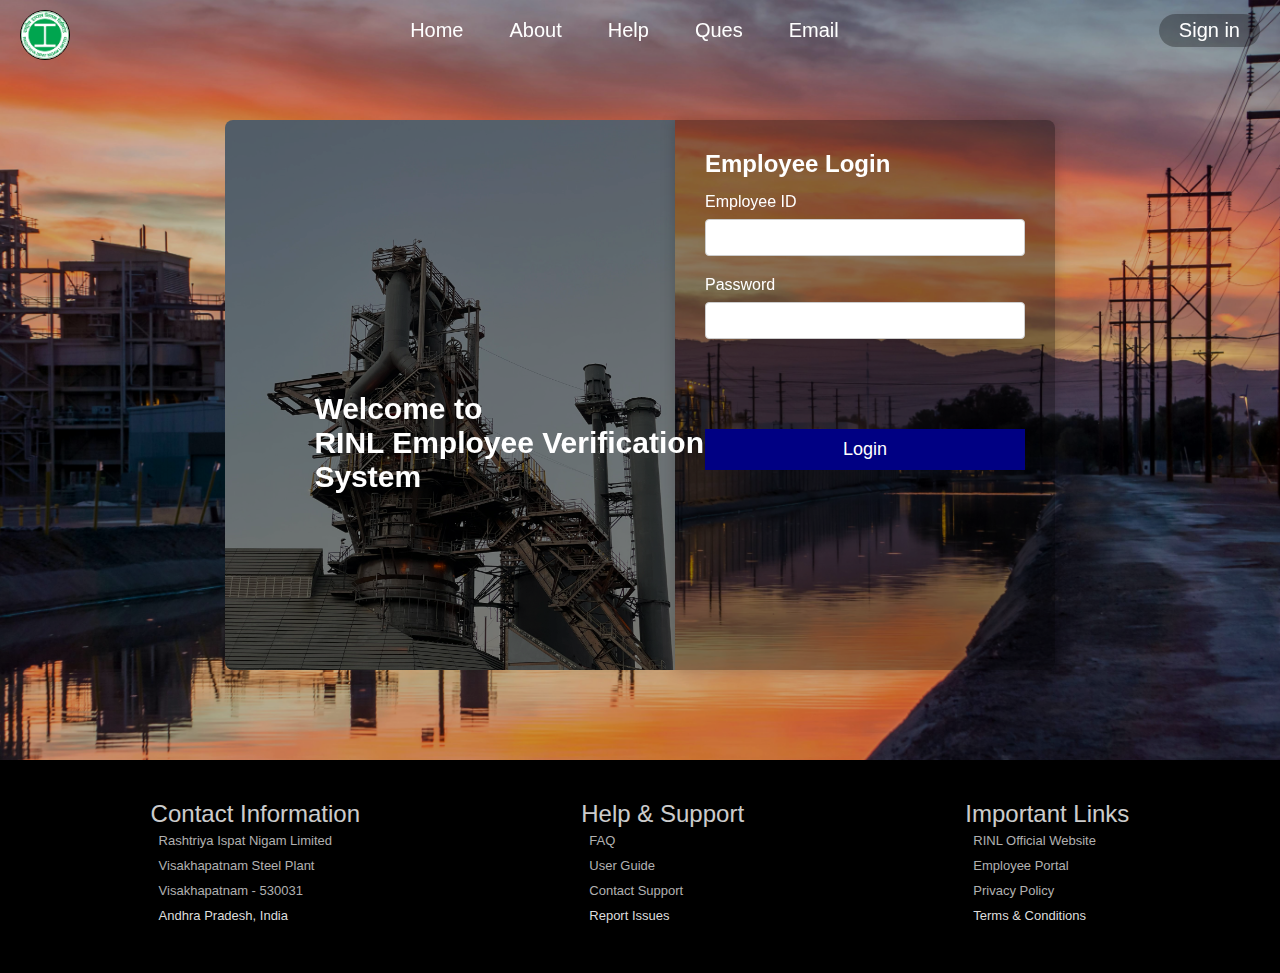
<file: index.html>
<!DOCTYPE html>
<html lang="en">
<head>
    <meta charset="UTF-8">
    <meta name="viewport" content="width=device-width, initial-scale=1.0">
    <title>Document</title>
    <link rel="stylesheet" href="login2.css">
    <link rel="stylesheet" href="https://cdnjs.cloudflare.com/ajax/libs/font-awesome/6.7.2/css/all.min.css" integrity="sha512-Evv84Mr4kqVGRNSgIGL/F/aIDqQb7xQ2vcrdIwxfjThSH8CSR7PBEakCr51Ck+w+/U6swU2Im1vVX0SVk9ABhg==" crossorigin="anonymous" referrerpolicy="no-referrer" />
</head>
<body>
    <div class="overlay"></div>
    
        <header>
            <div class="container_1">
                <div class="logo">
                    <img src="rinlproject.png" alt="">
                    <p> RINL Employee Verification Portal </p>
                </div>
                <div class="menu-button" onclick="togglemenu()">☰</div>
                <div class="sec" id="navlinks">
                    <a href="#">Home</a>
                    <a href="#">About</a>
                    <a href="#">Help</a>
                    <a href="#">Ques</a>
                    <a href="#">Email</a>
                </div>
                <div class="signin">
                    <button><a href="#">Sign in</a></button>
                </div>
            </div>

           </header>

            <section>
                
                <div class="white-box">
                        <p class="hello"> Welcome to <br> RINL Employee Verification <br> System </p>
                    <div class="heading">
                        <img src="pexels-israel-elizondo-fotografia-1755199571-28843333.jpg" alt="">
                        
                        <div class="login-container">
                            <h2>Employee Login</h2>
                            <form id="loginForm">
                               <label for="empId">Employee ID</label>
                               <input type="text" id="username" name="username" required>

                               <label for="password">Password</label>
                               <input type="password" id="password" name="password" required>
                               
                               <p class="error" id="error-msg">Incorrect password!</p>

                               <button class="login">Login</button>

                            </form>
                        </div>
                    </div>
                    
                    
                </div>
                
            </section>

            <footer class="rinl-footer">
                    <div class="footer-section">
                       <h2>Contact Information</h2>
                       <a href="#"> Rashtriya Ispat Nigam Limited</a>
                       <a href="#"> Visakhapatnam Steel Plant</a>
                       <a href="#"> Visakhapatnam - 530031</a>
                       <a href="#"> Andhra Pradesh, India</a>
                    </div>

                    <div class="footer-section">
                       <h2> Help & Support</h2>
                       <a href="#"> FAQ </a>
                       <a href="#"> User Guide</a>
                       <a href="#"> Contact Support </a>
                       <a href="#"> Report Issues</a>
                    </div>

                    <div class="footer-section">
                       <h2> Important Links </h2>
                       <a href="#"> RINL Official Website </a>
                       <a href="#"> Employee Portal </a>
                       <a href="#"> Privacy Policy </a>
                       <a href="#"> Terms & Conditions</a>
                    </div>
            </footer> 
<!-- <script>
    document.getElementById("adminLoginForm").addEventListener("submit", async function(e) {
    e.preventDefault();
    const username = this.username.value;
    const password = this.password.value;

    const res = await fetch("http://127.0.0.1:4000/admin/login", {
        method: "POST",
        headers: { "Content-Type": "application/json" },
        body: JSON.stringify({ username, password })
    });

    const result = await res.json();
    alert(result.message || result.error);

    if (res.ok) {
        window.location.href = "dashboard.html";
    }
});

</script> -->
    <script src="login2.js" ></script>

</body>
</html>
</file>
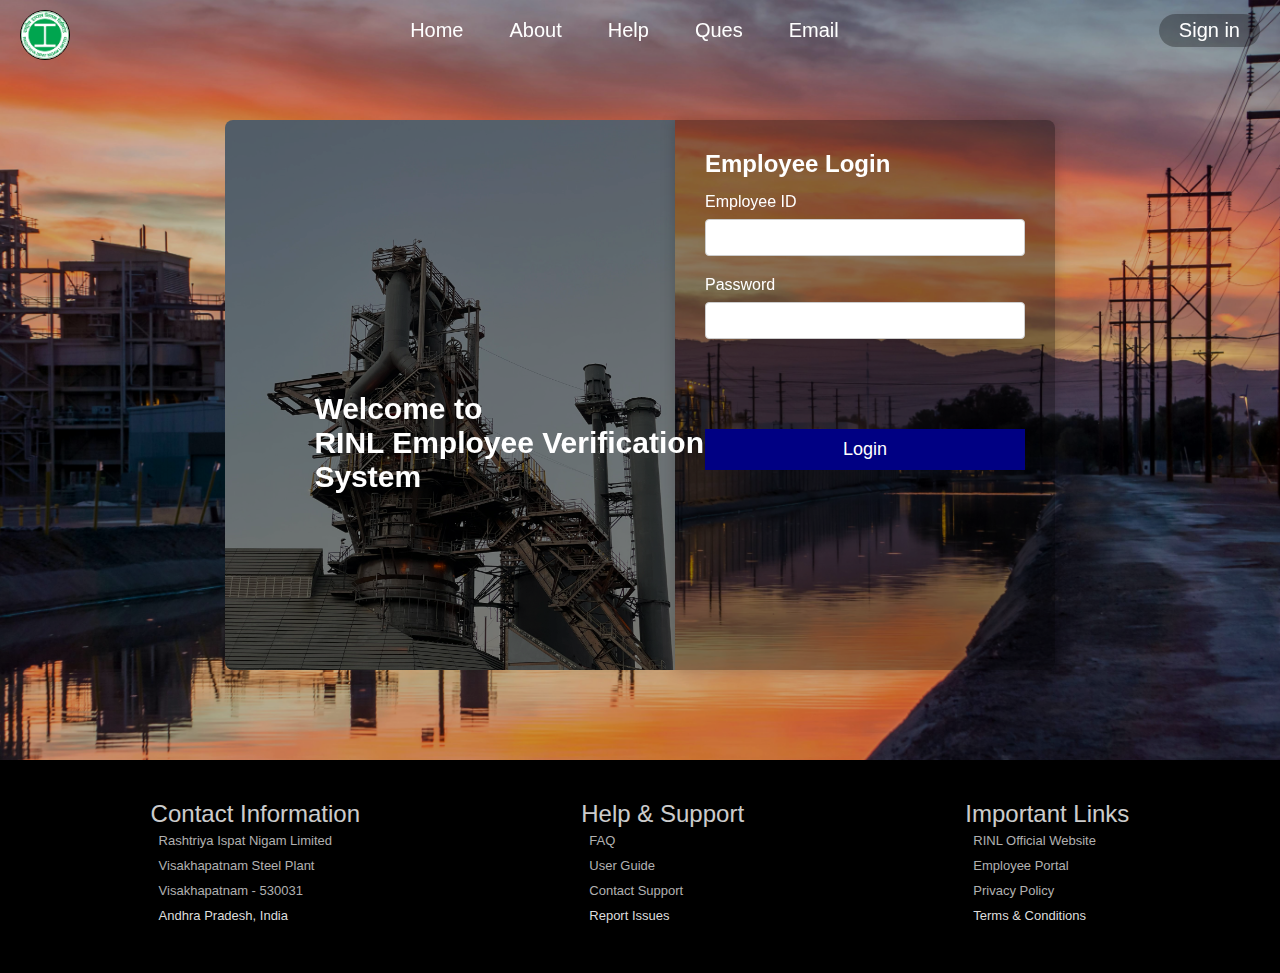
<file: login2.html>
<!DOCTYPE html>
<html lang="en">
<head>
    <meta charset="UTF-8">
    <meta name="viewport" content="width=device-width, initial-scale=1.0">
    <title>Document</title>
    <link rel="stylesheet" href="login2.css">
    <link rel="stylesheet" href="https://cdnjs.cloudflare.com/ajax/libs/font-awesome/6.7.2/css/all.min.css" integrity="sha512-Evv84Mr4kqVGRNSgIGL/F/aIDqQb7xQ2vcrdIwxfjThSH8CSR7PBEakCr51Ck+w+/U6swU2Im1vVX0SVk9ABhg==" crossorigin="anonymous" referrerpolicy="no-referrer" />
</head>
<body>
    <div class="overlay"></div>
    
        <header>
            <div class="container_1">
                <div class="logo">
                    <img src="rinlproject.png" alt="">
                    <p> RINL Employee Verification Portal </p>
                </div>
                <div class="menu-button" onclick="togglemenu()">☰</div>
                <div class="sec" id="navlinks">
                    <a href="#">Home</a>
                    <a href="#">About</a>
                    <a href="#">Help</a>
                    <a href="#">Ques</a>
                    <a href="#">Email</a>
                </div>
                <div class="signin">
                    <button><a href="#">Sign in</a></button>
                </div>
            </div>

           </header>

            <section>
                
                <div class="white-box">
                        <p class="hello"> Welcome to <br> RINL Employee Verification <br> System </p>
                    <div class="heading">
                        <img src="pexels-israel-elizondo-fotografia-1755199571-28843333.jpg" alt="">
                        
                        <div class="login-container">
                            <h2>Employee Login</h2>
                            <form id="loginForm">
                               <label for="empId">Employee ID</label>
                               <input type="text" id="username" name="username" required>

                               <label for="password">Password</label>
                               <input type="password" id="password" name="password" required>
                               
                               <p class="error" id="error-msg">Incorrect password!</p>

                               <button class="login">Login</button>

                            </form>
                        </div>
                    </div>
                    
                    
                </div>
                
            </section>

            <footer class="rinl-footer">
                    <div class="footer-section">
                       <h2>Contact Information</h2>
                       <a href="#"> Rashtriya Ispat Nigam Limited</a>
                       <a href="#"> Visakhapatnam Steel Plant</a>
                       <a href="#"> Visakhapatnam - 530031</a>
                       <a href="#"> Andhra Pradesh, India</a>
                    </div>

                    <div class="footer-section">
                       <h2> Help & Support</h2>
                       <a href="#"> FAQ </a>
                       <a href="#"> User Guide</a>
                       <a href="#"> Contact Support </a>
                       <a href="#"> Report Issues</a>
                    </div>

                    <div class="footer-section">
                       <h2> Important Links </h2>
                       <a href="#"> RINL Official Website </a>
                       <a href="#"> Employee Portal </a>
                       <a href="#"> Privacy Policy </a>
                       <a href="#"> Terms & Conditions</a>
                    </div>
            </footer> 
<!-- <script>
    document.getElementById("adminLoginForm").addEventListener("submit", async function(e) {
    e.preventDefault();
    const username = this.username.value;
    const password = this.password.value;

    const res = await fetch("http://127.0.0.1:4000/admin/login", {
        method: "POST",
        headers: { "Content-Type": "application/json" },
        body: JSON.stringify({ username, password })
    });

    const result = await res.json();
    alert(result.message || result.error);

    if (res.ok) {
        window.location.href = "dashboard.html";
    }
});

</script> -->
    <script src="login2.js" ></script>

</body>
</html>
</file>
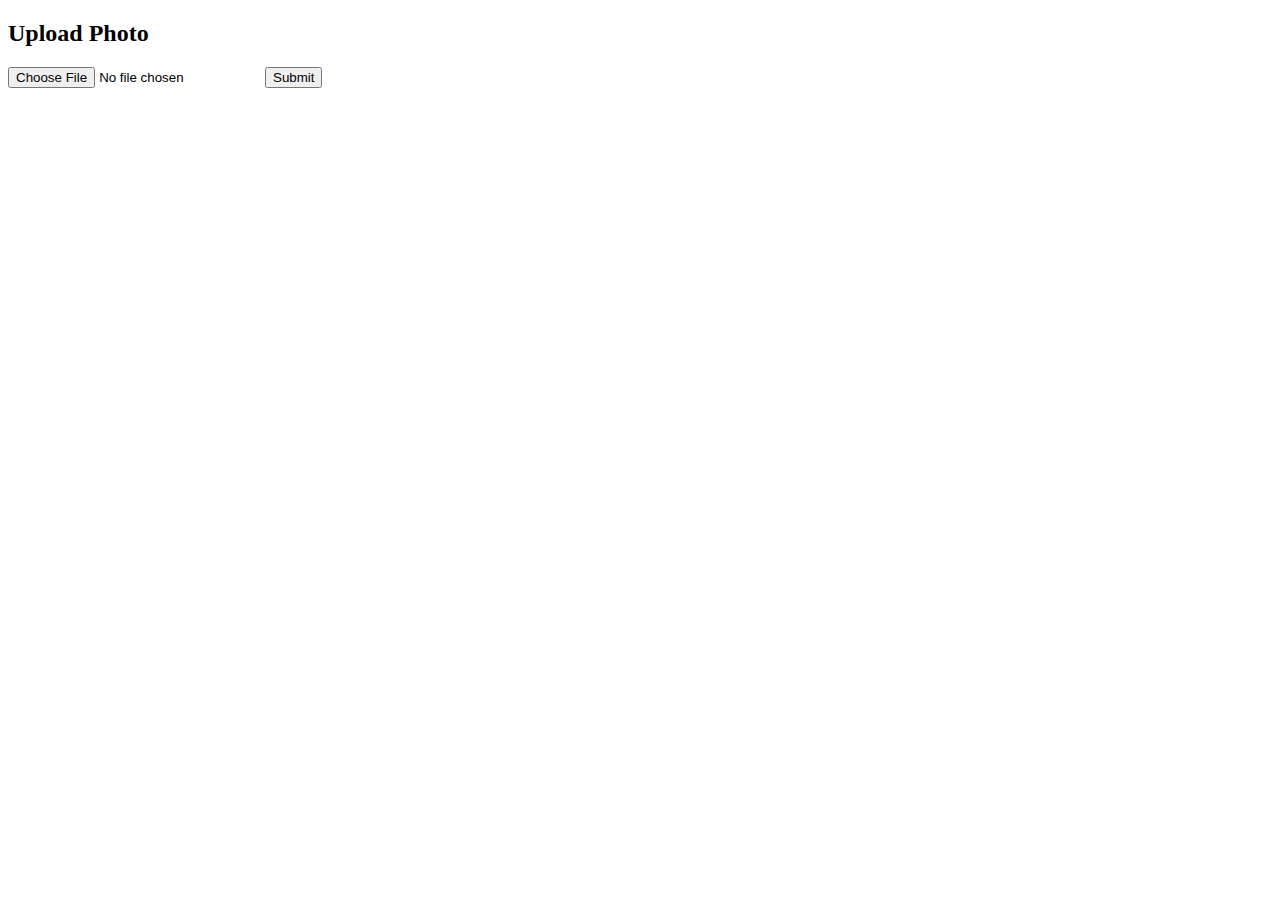
<file: pracc.html>
<!DOCTYPE html>
<html>
<head>
  <title>Upload Photo</title>
</head>
<body>
  <h2>Upload Photo</h2>
  <input type="file" id="photoInput" accept="image/*">
  <button onclick="savePhoto()">Submit</button>

  <script>
    function savePhoto() {
      const input = document.getElementById('photoInput');
      const file = input.files[0];

      if (!file) {
        alert("Please select a photo.");
        return;
      }

      const reader = new FileReader();

      reader.onload = function (e) {
        const base64Image = e.target.result;
        localStorage.setItem("uploadedPhoto", base64Image);
        window.location.href = "pracc2.html";
      };

      reader.readAsDataURL(file); // Convert to Base64
    }
  </script>
</body>
</html>
</file>
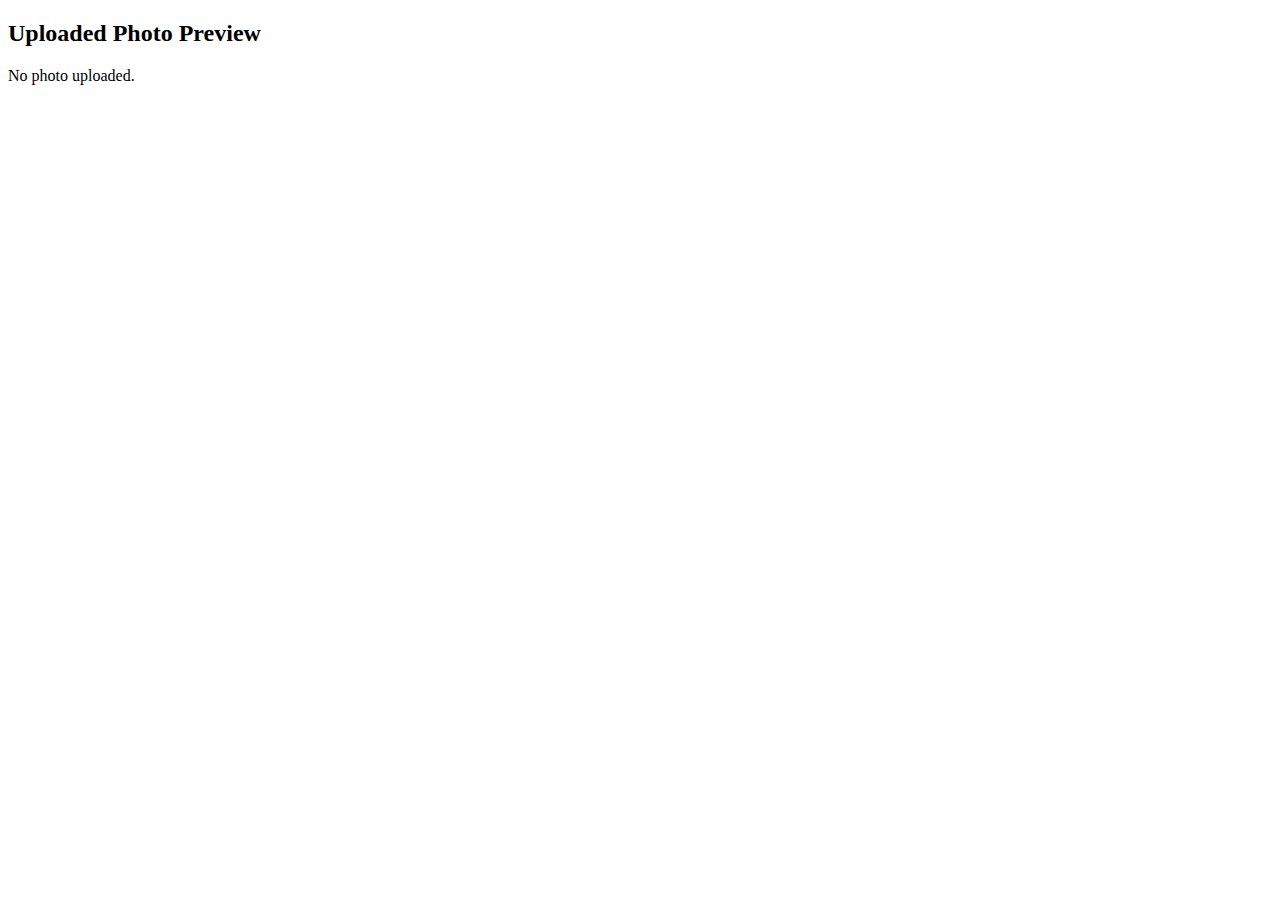
<file: pracc2.html>
<!DOCTYPE html>
<html>
<head>
  <title>Uploaded Photo</title>
</head>
<body>
  <h2>Uploaded Photo Preview</h2>
  <div id="photoContainer">
    <img id="photo" alt="Uploaded Photo" style="max-width: 100%; height: auto;">
  </div>

  <script>
    const imageData = localStorage.getItem("uploadedPhoto");

    if (imageData) {
      document.getElementById("photo").src = imageData;
    } else {
      document.getElementById("photoContainer").innerHTML = "<p>No photo uploaded.</p>";
    }
  </script>
</body>
</html>
</file>
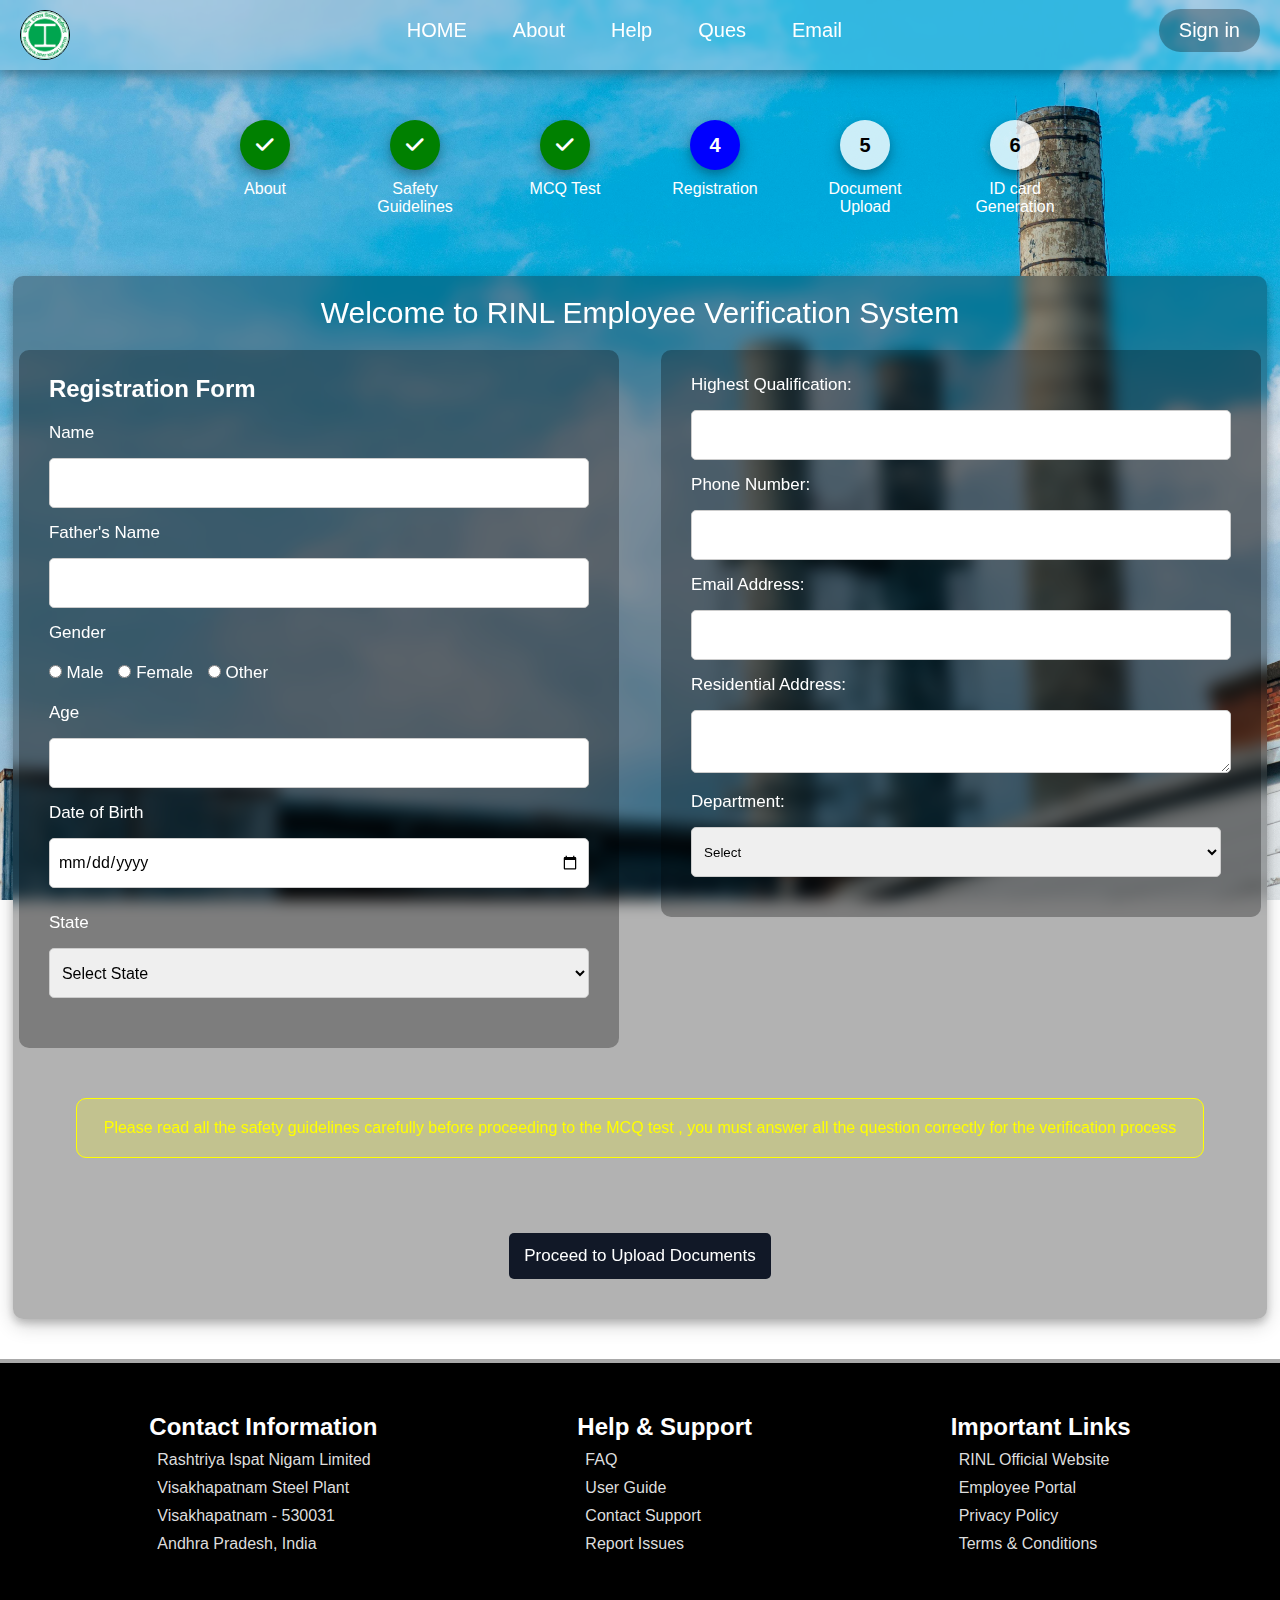
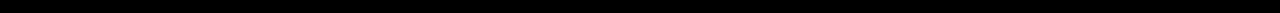
<file: sce4.html>
<!DOCTYPE html>
<html lang="en">
<head>
    <meta charset="UTF-8">
    <meta name="viewport" content="width=device-width, initial-scale=1.0">
    <title>Document</title>
    <link rel="stylesheet" href="sce4.css">
    <link rel="stylesheet" href="https://cdnjs.cloudflare.com/ajax/libs/font-awesome/6.7.2/css/all.min.css" integrity="sha512-Evv84Mr4kqVGRNSgIGL/F/aIDqQb7xQ2vcrdIwxfjThSH8CSR7PBEakCr51Ck+w+/U6swU2Im1vVX0SVk9ABhg==" crossorigin="anonymous" referrerpolicy="no-referrer" />
</head>
<body>
    <header>
        <div class="container_1">
            <div class="logo">
                <img src="rinlproject.png" alt="">
                <p> RINL Employee Verification Portal </p>
            </div>
            <div class="menu-button" onclick="togglemenu()">☰</div>
            <div class="sec" id="navlinks">
                <a href="sec1.html">HOME</a>
                <a href="#">About</a>
                <a href="#">Help</a>
                <a href="#">Ques</a>
                <a href="#">Email</a>
            </div>
            <div class="signin">
                    <button><a href="#">Sign in</a></button>
            </div>
        </div>
    </header>

    <section>
        <sec class="ball">
                    <sec1 class="ball1">
                        <div class="circle c1"><i class="fa-solid fa-check"></i></div>
                        <p>About</p>
                    </sec1>
                    <sec2 class="ball1">
                        <div class="circle c2"><i class="fa-solid fa-check"></i></div>
                        <p>Safety Guidelines</p>
                    </sec2>
                    <sec3 class="ball1">
                        <div class="circle c3"><i class="fa-solid fa-check"></i></div>
                        <p>MCQ Test</p>
                    </sec3>
                    <sec4 class="ball1">
                        <div class="circle c4">4</div>
                        <p>Registration</p>
                    </sec4>
                    <sec5 class="ball1">
                        <div class="circle">5</div>
                        <p>Document Upload</p>
                    </sec5>
                    <sec6 class="ball1">
                        <div class="circle">6</div>
                        <p>ID card Generation</p>
                    </sec6>
                </sec>

        <div class="white-box">
            
            <div class="heading">
                <p> Welcome to RINL Employee Verification System </p>
            </div>
              
            <div class="main">
                <div class="sec1">
                    <div class="form-container">
                          <h2>Registration Form</h2>
        
                                <form>
                                    <div class="form-group">
                                        <label for="name">Name</label>
                                        <input type="text" id="name" name="name">
                                    </div>

                                    <div class="form-group">
                                        <label for="father-name">Father's Name</label>
                                        <input type="text" id="father-name" name="father-name">
                                    </div>

                                    <div class="form-group">
                                        <label>Gender</label>
                                        <div class="gender-options">
                                        <label><input type="radio" name="gender" value="male"> Male</label>
                                        <label><input type="radio" name="gender" value="female"> Female</label>
                                        <label><input type="radio" name="gender" value="other"> Other</label>
                                        </div>
                                    </div>

                                    <div class="form-group">
                                        <label for="age">Age</label>
                                        <input type="number" id="age" name="age">
                                    </div>

                                    <div class="form-group">
                                        <label for="dob">Date of Birth</label>
                                        <input type="date" class="dob" id="dob" name="dob">
                                    </div>

                                    <div class="form-group">
                                        <label for="state">State</label>
                                        <select id="state" class="state" name="state">
                                        <option value="">Select State</option>
                                        <option value="Andhra Pradesh">Andhra Pradesh</option>
                                        <option value="Karnataka">Karnataka</option>
                                        <option value="Tamil Nadu">Tamil Nadu</option>
                                        <option value="Maharashtra">Maharashtra</option>
                                        <option value="Delhi">Delhi</option>
                                        </select>
                                    </div>
                                </form>
                    </div>
                </div>
                <div class="sec2">
                        <div class="form-container">
                           
                            <form>
                                <div class="form-row">
                                    <label for="qualification">Highest Qualification:</label>
                                    <input type="text" id="qualification" name="qualification">
                                </div>

                                <div class="form-row">
                                    <label for="phone">Phone Number:</label>
                                    <input type="tel" id="phone" name="phone">
                                </div>

                                <div class="form-row">
                                    <label for="email">Email Address:</label>
                                    <input type="email" id="email" name="email">
                                </div>

                                <div class="form-row">
                                    <label for="address">Residential Address:</label>
                                    <textarea id="address" name="address" rows="3"></textarea>
                                </div>

                                <div class="form-row dept ">
                                    <label for="department">Department:</label>
                                    <select id="department" name="department">
                                    <option value="">Select</option>
                                    <option value="CSE">Computer Science</option>
                                    <option value="ECE">Electronics</option>
                                    <option value="ME">Mechanical</option>
                                    <option value="CE">Civil</option>
                                    </select>
                                </div>
                            </form>
                        </div>
                </div>
            </div>

            <div class="foot"> Please read all the safety guidelines carefully before proceeding to the MCQ test , you must answer all the question correctly for the verification process </div>

            <a href="#" id="proceedBtn"><button type="button">Proceed to Upload Documents</button></a>

            

        </div>
        
    </section>

           <footer class="rinl-footer">
                    <div class="footer-section">
                       <h2>Contact Information</h2>
                       <a href="#"> Rashtriya Ispat Nigam Limited</a>
                       <a href="#"> Visakhapatnam Steel Plant</a>
                       <a href="#"> Visakhapatnam - 530031</a>
                       <a href="#"> Andhra Pradesh, India</a>
                    </div>

                    <div class="footer-section">
                       <h2> Help & Support</h2>
                       <a href="#"> FAQ </a>
                       <a href="#"> User Guide</a>
                       <a href="#"> Contact Support </a>
                       <a href="#"> Report Issues</a>
                    </div>

                    <div class="footer-section">
                       <h2> Important Links </h2>
                       <a href="#"> RINL Official Website </a>
                       <a href="#"> Employee Portal </a>
                       <a href="#"> Privacy Policy </a>
                       <a href="#"> Terms & Conditions</a>
                    </div>
            </footer>
    <script src="sec4.js"></script>
</body>
</html>
</file>
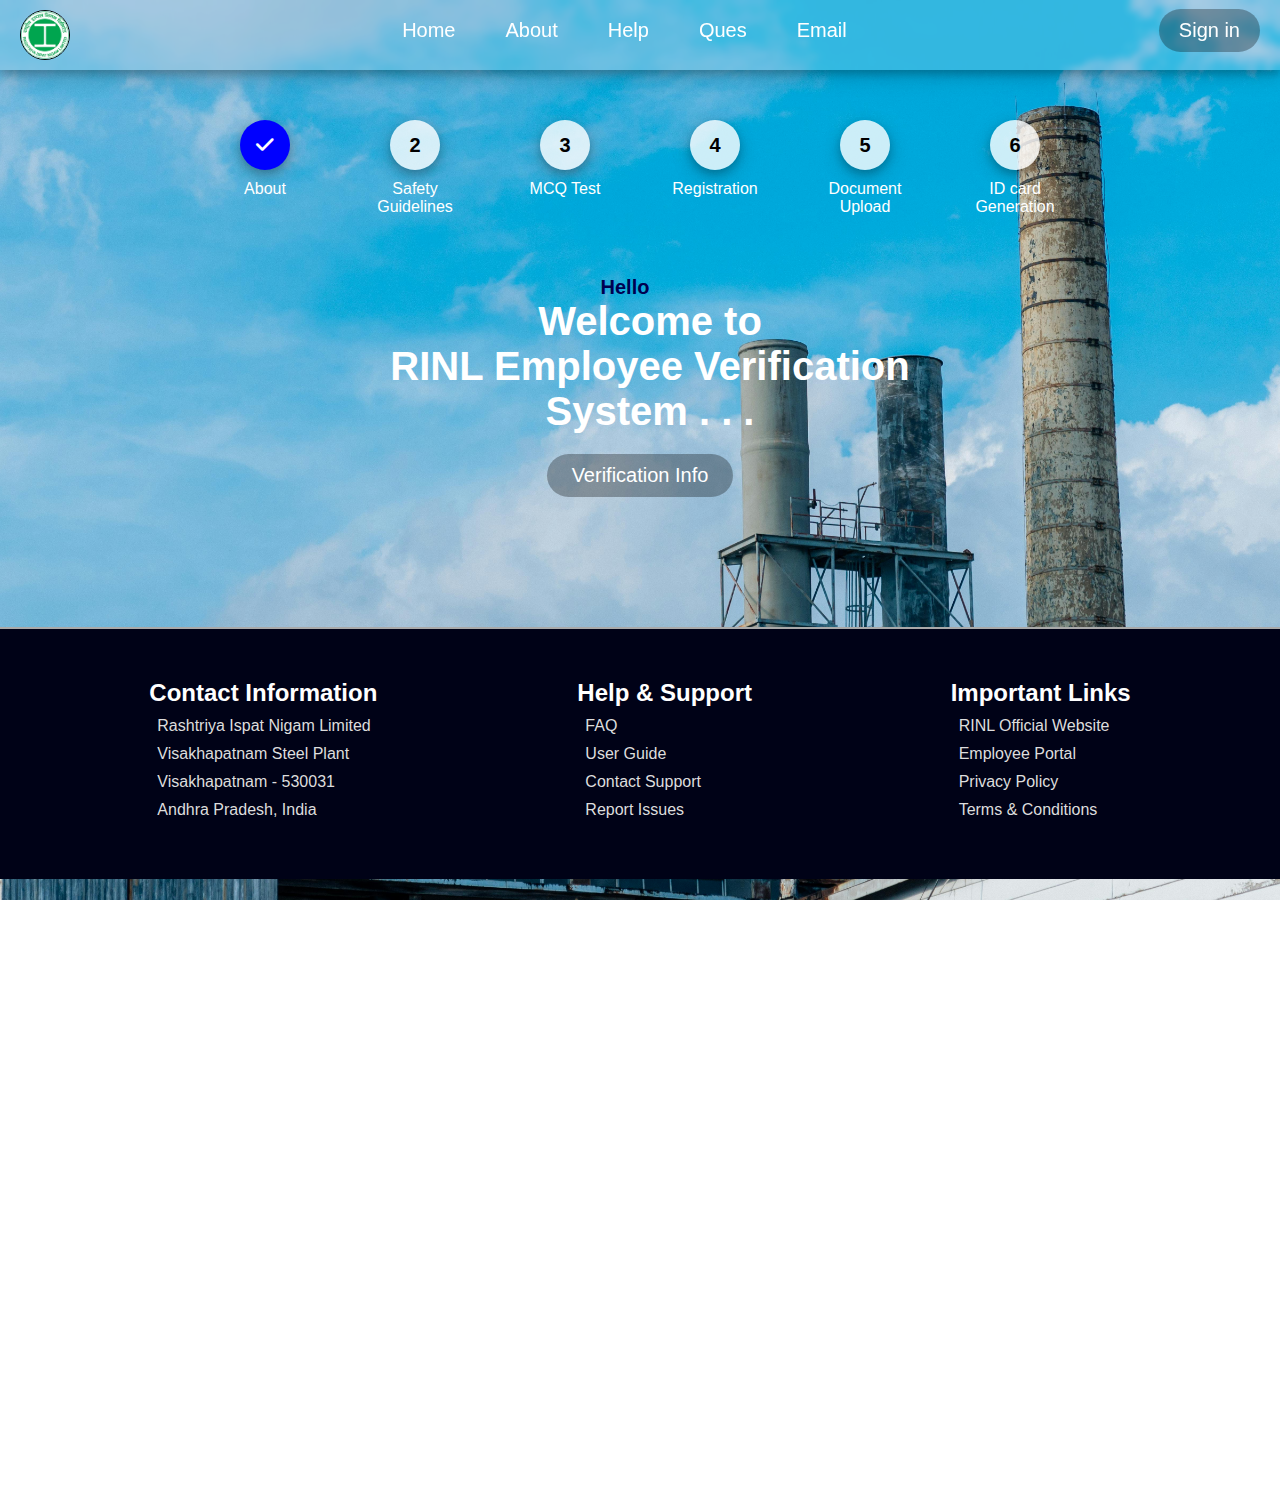
<file: sec1.html>
<!DOCTYPE html>
<html lang="en">
<head>
    <meta charset="UTF-8">
    <meta name="viewport" content="width=device-width, initial-scale=1.0">
    <title>Document</title>
    <link rel="stylesheet" href="sec1.css">
    <link rel="stylesheet" href="https://cdnjs.cloudflare.com/ajax/libs/font-awesome/6.7.2/css/all.min.css" integrity="sha512-Evv84Mr4kqVGRNSgIGL/F/aIDqQb7xQ2vcrdIwxfjThSH8CSR7PBEakCr51Ck+w+/U6swU2Im1vVX0SVk9ABhg==" crossorigin="anonymous" referrerpolicy="no-referrer" />
</head>
<body>
    
        <header>
            <div class="container_1">
                <div class="logo">
                    <img src="rinlproject.png" alt="">
                    <p> RINL Employee Verification Portal </p>
                </div>
                <div class="menu-button" onclick="togglemenu()">☰</div>
                <div class="sec" id="navlinks">
                    <a href="sec1.html">Home</a>
                    <a href="#">About</a>
                    <a href="#">Help</a>
                    <a href="#">Ques</a>
                    <a href="#">Email</a>
                </div>
                <div class="signin">
                    <button><a href="#">Sign in</a></button>
                </div>
            </div>

           </header>

            <section>
                <sec class="ball">
                    <sec1 class="ball1">
                        <div class="circle circle1"><i class="fa-solid fa-check"></i></div>
                        <p>About</p>
                    </sec1>
                    <sec2 class="ball1">
                        <div class="circle">2</div>
                        <p>Safety Guidelines</p>
                    </sec2>
                    <sec3 class="ball1">
                        <div class="circle">3</div>
                        <p>MCQ Test</p>
                    </sec3>
                    <sec4 class="ball1">
                        <div class="circle">4</div>
                        <p>Registration</p>
                    </sec4>
                    <sec5 class="ball1">
                        <div class="circle">5</div>
                        <p>Document Upload</p>
                    </sec5>
                    <sec6 class="ball1">
                        <div class="circle">6</div>
                        <p>ID card Generation</p>
                    </sec6>
                </sec>
                <p class="keyword"> Hello </p>
                <h2 class="main-heading">Welcome to <br> RINL Employee Verification <br> System . . .</h2>
                <button class="showbtn" id="showBtn" onclick="showWhiteBox()">Verification Info</button>

                <div class="white-box">
                    
                    <div class="heading">
                        <p> Welcome to RINL Employee Verification System </p>
                    </div>
                    
                    
                    <div class="sec1">
                        <div class="secc1">
                            <h2>Purpose of Verification</h2>
                            <p>This verification system ensures that all new trainees and employees at RINL meet the necessary <br> requirements and have provided authentic documentation before gaining access to our facilities in <br> Visakhapatnam Steel Plant</p>
                            <h2> Verification Process Steps </h2>
                            <ol>
                                <li>Review the safety guidelines for the RINL STEEL PLANT</li>
                                <li>Pass a short MCQ test to confirm ur understanding</li>
                                <li>Fill in ur personal details accurately</li>
                                <li>Upload all verified documents for veriication</li>
                                <li>Generate your temporary ID card upon succesful verfication</li>
                            </ol>
                        </div>
                        <div class="secc2">
                            <img src="LMB_DRI_7642.jpg" alt="">
                        </div>
                    </div>
                    <div class="sec2">
                        <div class="secc1">
                            <h2>Document Requirements</h2>
                            <ul>
                                <li>Aadhar Card (PDF or JPEG format, max 2MB)</li>
                                <li>PAN Card (PDF or JPEG format, max 2MB)</li>
                                <li>Resume (PDF format, max 5MB)</li>
                                <li>Education Certificates (PDF format, multiple files allowed, max 10MB total)</li>
                                <li>Recent passport-sized photograph (JPEG format, max 1MB)</li>
                            </ul>
                        </div>
                        <div class="secc2">
                            <h2>Important notes</h2>
                            <ul>
                                <li>All fields in the form are mandatory</li>
                                <li>Ensure all documents are clearly legible</li>
                                <li>Your details will be verified against official records</li>
                                <li>The verification process takes 24-48 hours</li>
                                <li>For assistance, contact HR at 0891-2700000</li>
                            </ul>
                        </div>
                    </div>

                    <a href="sec2.html"><button> Proceed to Safety Guidelines </button></a>
                </div>
                
            </section>

            <footer class="rinl-footer">
                    <div class="footer-section">
                       <h2>Contact Information</h2>
                       <a href="#"> Rashtriya Ispat Nigam Limited</a>
                       <a href="#"> Visakhapatnam Steel Plant</a>
                       <a href="#"> Visakhapatnam - 530031</a>
                       <a href="#"> Andhra Pradesh, India</a>
                    </div>

                    <div class="footer-section">
                       <h2> Help & Support</h2>
                       <a href="#"> FAQ </a>
                       <a href="#"> User Guide</a>
                       <a href="#"> Contact Support </a>
                       <a href="#"> Report Issues</a>
                    </div>

                    <div class="footer-section">
                       <h2> Important Links </h2>
                       <a href="#"> RINL Official Website </a>
                       <a href="#"> Employee Portal </a>
                       <a href="#"> Privacy Policy </a>
                       <a href="#"> Terms & Conditions</a>
                    </div>
            </footer>

    

    <script src="sec1.js" ></script>
</body>
</html>
</file>
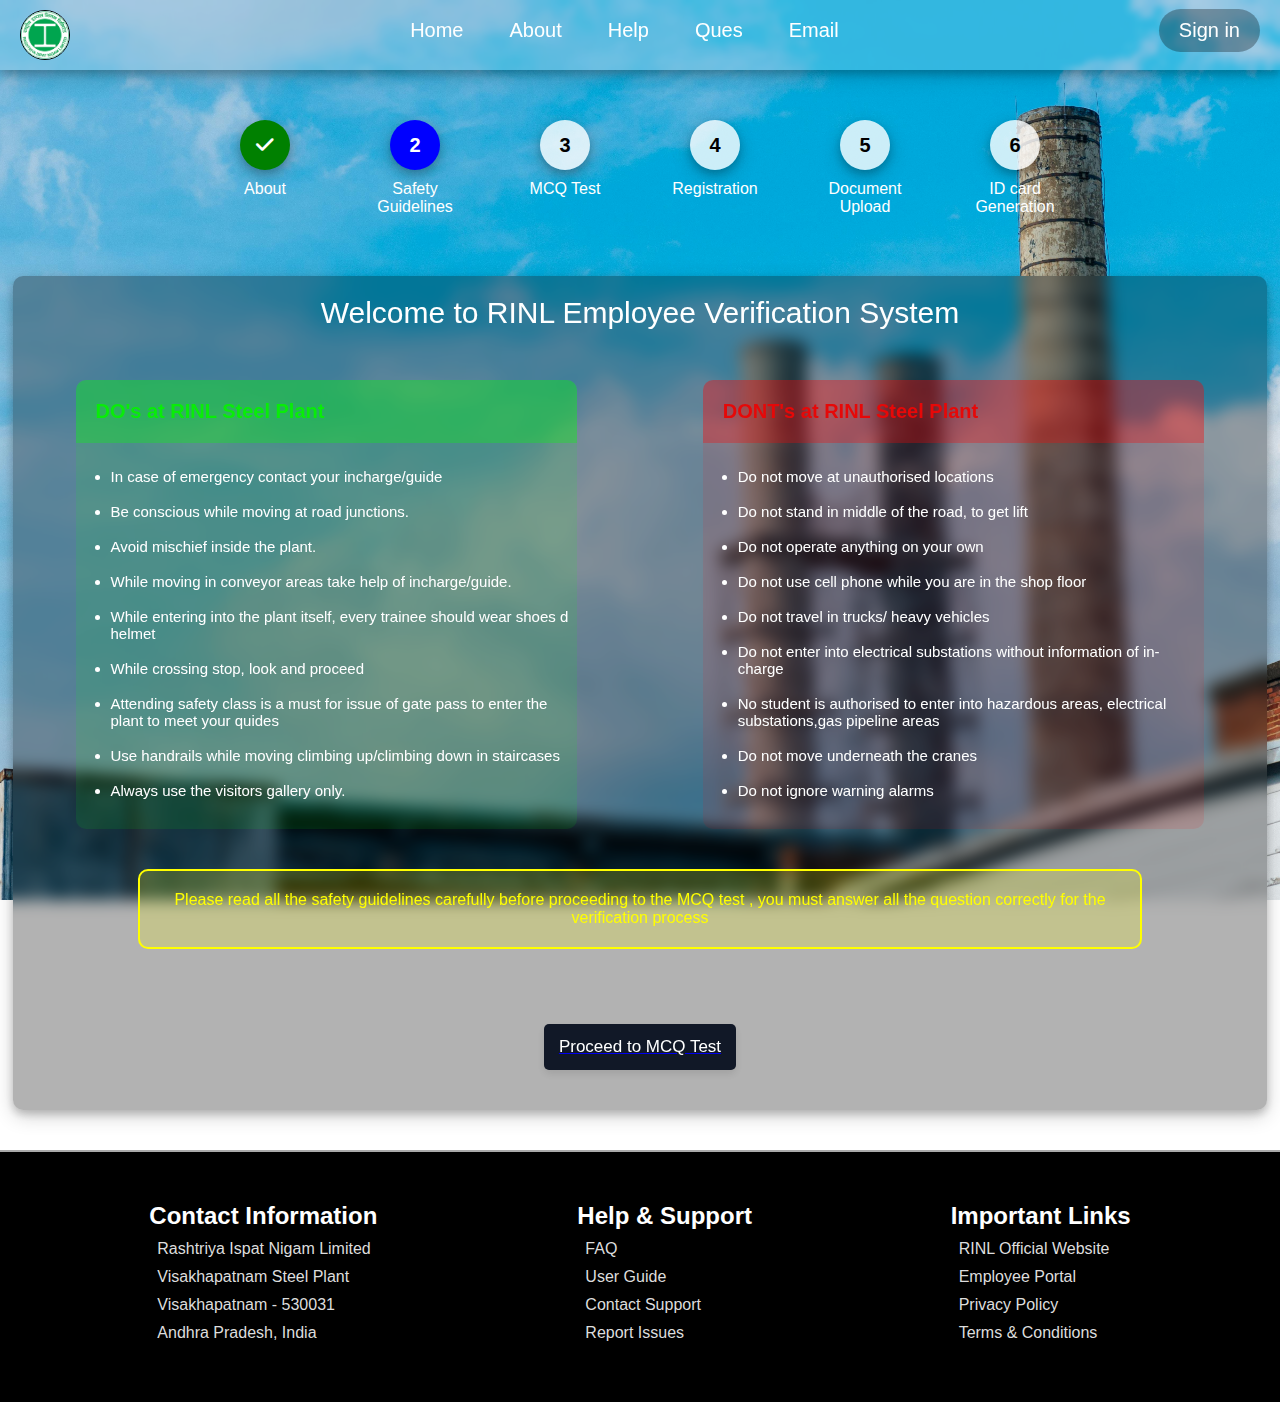
<file: sec2.html>
<!DOCTYPE html>
<html lang="en">
<head>
    <meta charset="UTF-8">
    <meta name="viewport" content="width=device-width, initial-scale=1.0">
    <title>Document</title>
    <link rel="stylesheet" href="sec2.css">
    <link rel="stylesheet" href="https://cdnjs.cloudflare.com/ajax/libs/font-awesome/6.7.2/css/all.min.css" integrity="sha512-Evv84Mr4kqVGRNSgIGL/F/aIDqQb7xQ2vcrdIwxfjThSH8CSR7PBEakCr51Ck+w+/U6swU2Im1vVX0SVk9ABhg==" crossorigin="anonymous" referrerpolicy="no-referrer" />
</head>
<body>
    <header>
        <div class="container_1">
            <div class="logo">
                <img src="rinlproject.png" alt="">
                <p> RINL Employee Verification Portal </p>
            </div>
            <div class="menu-button" onclick="togglemenu()">☰</div>
            <div class="sec" id="navlinks">
                <a href="sec1.html">Home</a>
                <a href="#">About</a>
                <a href="#">Help</a>
                <a href="#">Ques</a>
                <a href="#">Email</a>
            </div>
            <div class="signin">
                    <button><a href="#">Sign in</a></button>
            </div>
        </div>
    </header>

    <section>
        <sec class="ball">
            <sec1 class="ball1">
                <div class="circle circle1" ><i class="fa-solid fa-check"></i></div>
                <p>About</p>
            </sec1>
            <sec2 class="ball1">
                <div class="circle circle2">2</div>
                <p>Safety Guidelines</p>
            </sec2>
             <sec3 class="ball1">
                <div class="circle">3</div>
                <p>MCQ Test</p>
            </sec3>
             <sec4 class="ball1">
                <div class="circle">4</div>
                <p>Registration</p>
            </sec4>
             <sec5 class="ball1">
                <div class="circle">5</div>
                <p>Document Upload</p>
            </sec5>
             <sec6 class="ball1">
                <div class="circle">6</div>
                <p>ID card Generation</p>
            </sec6>
        </sec>

        <div class="white-box">
            
            <div class="heading">
                <p> Welcome to RINL Employee Verification System </p>
            </div>
              
            <div class="main2">
                <div class="sec1">
                   <p>DO's at RINL Steel Plant</p>
                   <ul>
                           <li> In case of emergency contact your incharge/guide</li>
                           <li> Be conscious while moving at road junctions. </li>
                           <li> Avoid mischief inside the plant. </li>
                           <li> While moving in conveyor areas take help of incharge/guide. </li>
                           <li> While entering into the plant itself, every trainee should wear shoes d helmet</li>
                           <li> While crossing stop, look and proceed</li>
                           <li> Attending safety class is a must for issue of gate pass to enter the plant to meet your quides </li>
                           <li> Use handrails while moving climbing up/climbing down in staircases </li>
                           <li> Always use the visitors gallery only.</li>
                    </ul>
                </div>

                <div class="sec2">
                    <p>DONT's at RINL Steel Plant</p>
                    <ul>
                        <li> Do not move at unauthorised locations</li>
                        <li> Do not stand in middle of the road, to get lift </li>
                        <li> Do not operate anything on your own </li>
                        <li> Do not use cell phone while you are in the shop floor </li>
                        <li> Do not travel in trucks/ heavy vehicles</li>
                        <li> Do not enter into electrical substations without information of in-charge</li>
                        <li> No student is authorised to enter into hazardous areas, electrical substations,gas pipeline areas </li>
                        <li> Do not move underneath the cranes</li>
                        <li> Do not ignore warning alarms</li>
                    </ul>
                </div>
            </div>

            <div class="foot"> Please read all the safety guidelines carefully before proceeding to the MCQ test , you must answer all the question correctly for the verification process </div>

            <a href="sec3.html"><button> Proceed to MCQ Test </button></a>
            

        </div>
        
    </section>

            <footer class="rinl-footer">
                    <div class="footer-section">
                       <h2>Contact Information</h2>
                       <a href="#"> Rashtriya Ispat Nigam Limited</a>
                       <a href="#"> Visakhapatnam Steel Plant</a>
                       <a href="#"> Visakhapatnam - 530031</a>
                       <a href="#"> Andhra Pradesh, India</a>
                    </div>

                    <div class="footer-section">
                       <h2> Help & Support</h2>
                       <a href="#"> FAQ </a>
                       <a href="#"> User Guide</a>
                       <a href="#"> Contact Support </a>
                       <a href="#"> Report Issues</a>
                    </div>

                    <div class="footer-section">
                       <h2> Important Links </h2>
                       <a href="#"> RINL Official Website </a>
                       <a href="#"> Employee Portal </a>
                       <a href="#"> Privacy Policy </a>
                       <a href="#"> Terms & Conditions</a>
                    </div>
            </footer>
    <script src="sec2.js" ></script>
</body>
</html>
</file>
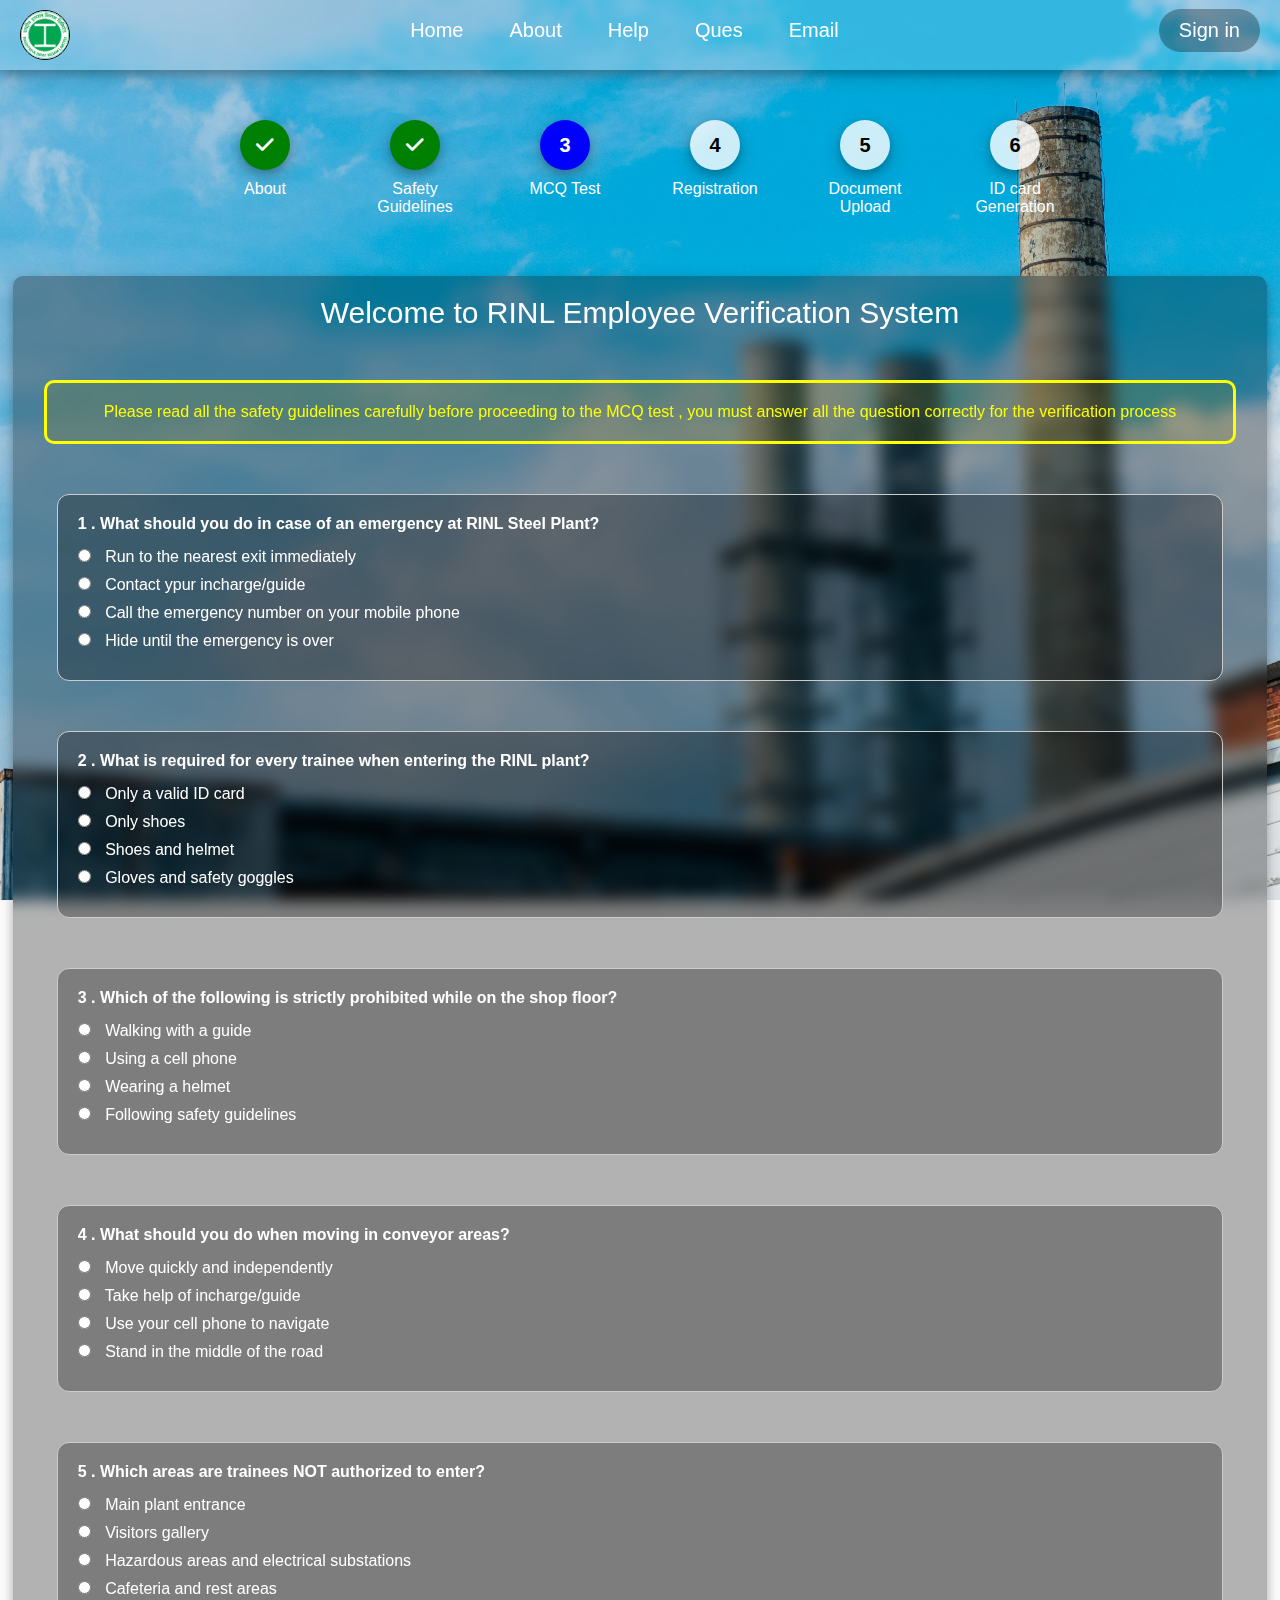
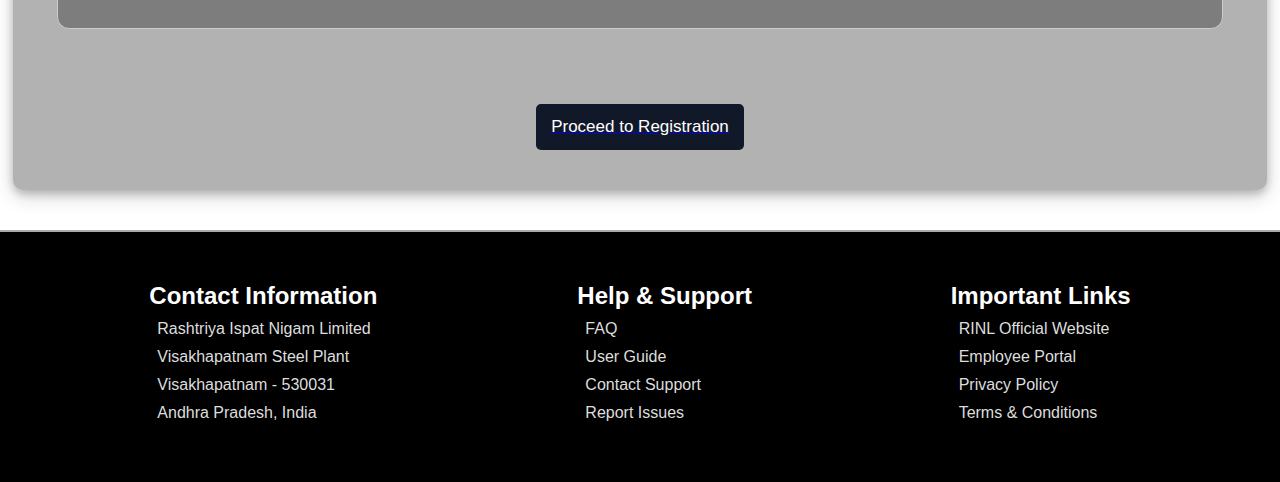
<file: sec3.html>
<!DOCTYPE html>
<html lang="en">
<head>
    <meta charset="UTF-8">
    <meta name="viewport" content="width=device-width, initial-scale=1.0">
    <title>Document</title>
    <link rel="stylesheet" href="sec3.css">
    <link rel="stylesheet" href="https://cdnjs.cloudflare.com/ajax/libs/font-awesome/6.7.2/css/all.min.css" integrity="sha512-Evv84Mr4kqVGRNSgIGL/F/aIDqQb7xQ2vcrdIwxfjThSH8CSR7PBEakCr51Ck+w+/U6swU2Im1vVX0SVk9ABhg==" crossorigin="anonymous" referrerpolicy="no-referrer" />
</head>
<body>
    <header>
        <div class="container_1">
            <div class="logo">
                <img src="rinlproject.png" alt="">
                <p> RINL Employee Verification Portal </p>
            </div>
            <div class="menu-button" onclick="togglemenu()">☰</div>
            <div class="sec" id="navlinks">
                <a href="sec1.html">Home</a>
                <a href="#">About</a>
                <a href="#">Help</a>
                <a href="#">Ques</a>
                <a href="#">Email</a>
            </div>
            <div class="signin">
                    <button><a href="#">Sign in</a></button>
            </div>
        </div>
    </header>

    <section>
        <sec class="ball">
                    <sec1 class="ball1">
                        <div class="circle circle1"><i class="fa-solid fa-check"></i></div>
                        <p>About</p>
                    </sec1>
                    <sec2 class="ball1">
                        <div class="circle circle2"><i class="fa-solid fa-check"></i></div>
                        <p>Safety Guidelines</p>
                    </sec2>
                    <sec3 class="ball1">
                        <div class="circle circle3">3</div>
                        <p>MCQ Test</p>
                    </sec3>
                    <sec4 class="ball1">
                        <div class="circle">4</div>
                        <p>Registration</p>
                    </sec4>
                    <sec5 class="ball1">
                        <div class="circle">5</div>
                        <p>Document Upload</p>
                    </sec5>
                    <sec6 class="ball1">
                        <div class="circle">6</div>
                        <p>ID card Generation</p>
                    </sec6>
                </sec>
        <div class="white-box">
            
            <div class="heading">
                <p> Welcome to RINL Employee Verification System </p>
            </div>
              
            

            <div class="foot"> Please read all the safety guidelines carefully before proceeding to the MCQ test , you must answer all the question correctly for the verification process </div>

            <div class="mcq-container">
               <div class="question">
                   1 . What should you do in case of an emergency at RINL Steel Plant?
               </div>
               <div class="option">
                    <label><input type="radio" name="q1"> Run to the nearest exit immediately</label>
               </div>
               <div class="option">
                    <label><input type="radio" name="q1"> Contact ypur incharge/guide</label>
               </div>
               <div class="option">
                    <label><input type="radio" name="q1"> Call the emergency number on your mobile phone</label>
                </div>
                <div class="option">
                     <label><input type="radio" name="q1"> Hide until the emergency is over</label>
                </div>
            </div>

            <div class="mcq-container">
               <div class="question">
                   2 . What is required for every trainee when entering the RINL plant?
               </div>
               <div class="option">
                    <label><input type="radio" name="q2"> Only a valid ID card</label>
               </div>
               <div class="option">
                    <label><input type="radio" name="q2"> Only shoes</label>
               </div>
               <div class="option">
                    <label><input type="radio" name="q2"> Shoes and helmet</label>
                </div>
                <div class="option">
                     <label><input type="radio" name="q2"> Gloves and safety goggles</label>
                </div>
            </div>

            <div class="mcq-container">
               <div class="question">
                   3 . Which of the following is strictly prohibited while on the shop floor?
               </div>
               <div class="option">
                    <label><input type="radio" name="q3"> Walking with a guide</label>
               </div>
               <div class="option">
                    <label><input type="radio" name="q3"> Using a cell phone</label>
               </div>
               <div class="option">
                    <label><input type="radio" name="q3"> Wearing a helmet</label>
                </div>
                <div class="option">
                     <label><input type="radio" name="q3"> Following safety guidelines</label>
                </div>
            </div>

            <div class="mcq-container">
               <div class="question">
                   4 . What should you do when moving in conveyor areas?
               </div>
               <div class="option">
                    <label><input type="radio" name="q4"> Move quickly and independently </label>
               </div>
               <div class="option">
                    <label><input type="radio" name="q4"> Take help of incharge/guide</label>
               </div>
               <div class="option">
                    <label><input type="radio" name="q4"> Use your cell phone to navigate</label>
                </div>
                <div class="option">
                     <label><input type="radio" name="q4"> Stand in the middle of the road</label>
                </div>
            </div>

            <div class="mcq-container">
               <div class="question">
                   5 . Which areas are trainees NOT authorized to enter?
               </div>
               <div class="option">
                    <label><input type="radio" name="q5"> Main plant entrance</label>
               </div>
               <div class="option">
                    <label><input type="radio" name="q5"> Visitors gallery</label>
               </div>
               <div class="option">
                    <label><input type="radio" name="q5"> Hazardous areas and electrical substations</label>
                </div>
                <div class="option">
                     <label><input type="radio" name="q5"> Cafeteria and rest areas</label>
                </div>
            </div>
            
            <a href="sce4.html"><button> Proceed to Registration </button></a>
            

        </div>
        
    </section>

           <footer class="rinl-footer">
                    <div class="footer-section">
                       <h2>Contact Information</h2>
                       <a href="#"> Rashtriya Ispat Nigam Limited</a>
                       <a href="#"> Visakhapatnam Steel Plant</a>
                       <a href="#"> Visakhapatnam - 530031</a>
                       <a href="#"> Andhra Pradesh, India</a>
                    </div>

                    <div class="footer-section">
                       <h2> Help & Support</h2>
                       <a href="#"> FAQ </a>
                       <a href="#"> User Guide</a>
                       <a href="#"> Contact Support </a>
                       <a href="#"> Report Issues</a>
                    </div>

                    <div class="footer-section">
                       <h2> Important Links </h2>
                       <a href="#"> RINL Official Website </a>
                       <a href="#"> Employee Portal </a>
                       <a href="#"> Privacy Policy </a>
                       <a href="#"> Terms & Conditions</a>
                    </div>
            </footer>
    <script src="sec3.js" ></script>
</body>
</html>
</file>
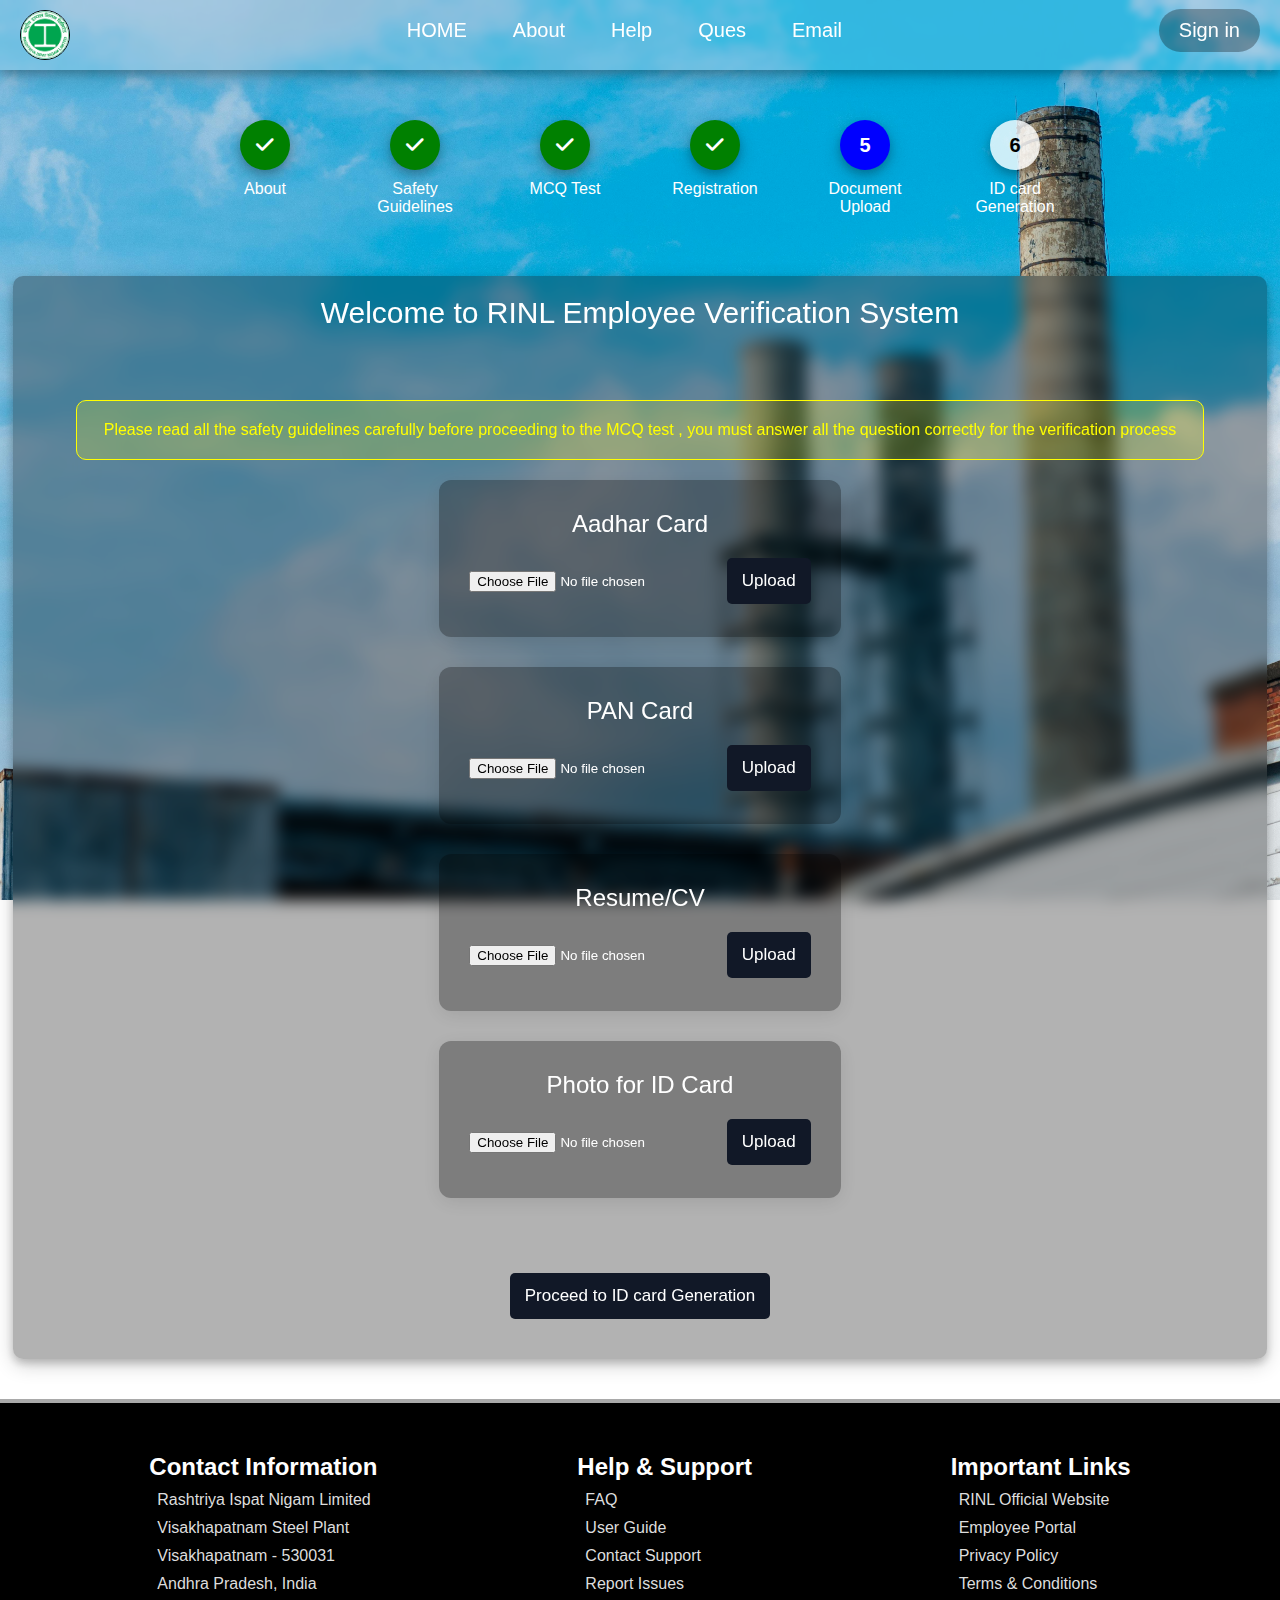
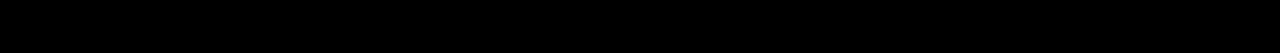
<file: sec5.html>
<!DOCTYPE html>
<html lang="en">
<head>
    <meta charset="UTF-8">
    <meta name="viewport" content="width=device-width, initial-scale=1.0">
    <title>Document</title>
    <link rel="stylesheet" href="sec5.css">
    <link rel="stylesheet" href="https://cdnjs.cloudflare.com/ajax/libs/font-awesome/6.7.2/css/all.min.css" integrity="sha512-Evv84Mr4kqVGRNSgIGL/F/aIDqQb7xQ2vcrdIwxfjThSH8CSR7PBEakCr51Ck+w+/U6swU2Im1vVX0SVk9ABhg==" crossorigin="anonymous" referrerpolicy="no-referrer" />
</head>
<body>
    <header>
        <div class="container_1">
            <div class="logo">
                <img src="rinlproject.png" alt="">
                <p> RINL Employee Verification Portal </p>
            </div>
            <div class="menu-button" onclick="togglemenu()">☰</div>
            <div class="sec" id="navlinks">
                <a href="sec1.html">HOME</a>
                <a href="#">About</a>
                <a href="#">Help</a>
                <a href="#">Ques</a>
                <a href="#">Email</a>
            </div>
            <div class="signin">
                    <button><a href="#">Sign in</a></button>
            </div>
        </div>
    </header>

    <section>
        <sec class="ball">
            <sec1 class="ball1">
                <div class="circle c1"><i class="fa-solid fa-check"></i></div>
                <p>About</p>
            </sec1>
            <sec2 class="ball1">
                <div class="circle c2"><i class="fa-solid fa-check"></i></div>
                <p>Safety Guidelines</p>
            </sec2>
             <sec3 class="ball1">
                <div class="circle c3"><i class="fa-solid fa-check"></i></div>
                <p>MCQ Test</p>
            </sec3>
             <sec4 class="ball1">
                <div class="circle c4"><i class="fa-solid fa-check"></i></div>
                <p>Registration</p>
            </sec4>
             <sec5 class="ball1">
                <div class="circle c5">5</div>
                <p>Document Upload</p>
            </sec5>
             <sec6 class="ball1">
                <div class="circle">6</div>
                <p>ID card Generation</p>
            </sec6>
        </sec>

        <div class="white-box">
            
            <div class="heading">
                <p> Welcome to RINL Employee Verification System </p>
            </div>
              
            <div class="foot"> Please read all the safety guidelines carefully before proceeding to the MCQ test , you must answer all the question correctly for the verification process </div>


            <div class="main">
                <div class="sec1">
                    <div class="upload-container">
                        <h2>Aadhar Card</h2>
                        <input type="file" id="aadharInput">
                        <button type="button" onclick="saveAadharFile()">Upload</button>
                    </div>
                    <div class="upload-container">
                        <h2>PAN Card</h2>
                        <form action="/upload" method="post" enctype="multipart/form-data">
                            <input type="file" name="file" required>
                            <button type="submit">Upload</button>
                        </form>
                    </div>
                    <div class="upload-container">
                        <h2>Resume/CV</h2>
                        <form action="/upload" method="post" enctype="multipart/form-data">
                            <input type="file" name="file" required>
                            <button type="submit">Upload</button>
                        </form>
                    </div>
                    <div class="upload-container">
                        <h2>Photo for ID Card</h2>
                        <input type="file" id="idCardInput">
                        <button type="button" onclick="storeFileData()">Upload</button>
                    </div>
                </div>
            </div>



            
            <a href="sec6.html"><button> Proceed to ID card Generation </button></a>
            

        </div>
        
    </section>
           <footer class="rinl-footer">
                    <div class="footer-section">
                       <h2>Contact Information</h2>
                       <a href="#"> Rashtriya Ispat Nigam Limited</a>
                       <a href="#"> Visakhapatnam Steel Plant</a>
                       <a href="#"> Visakhapatnam - 530031</a>
                       <a href="#"> Andhra Pradesh, India</a>
                    </div>

                    <div class="footer-section">
                       <h2> Help & Support</h2>
                       <a href="#"> FAQ </a>
                       <a href="#"> User Guide</a>
                       <a href="#"> Contact Support </a>
                       <a href="#"> Report Issues</a>
                    </div>

                    <div class="footer-section">
                       <h2> Important Links </h2>
                       <a href="#"> RINL Official Website </a>
                       <a href="#"> Employee Portal </a>
                       <a href="#"> Privacy Policy </a>
                       <a href="#"> Terms & Conditions</a>
                    </div>
            </footer>
    <script src="sec5.js"></script>
</body>
</html>
</file>
<file: login2.css>
*{
    padding: 0;
    margin: 0;
    box-sizing: border-box;
    font-family: 'Lucida Sans', 'Lucida Sans Regular', 'Lucida Grande', 'Lucida Sans Unicode', Geneva, Verdana, sans-serif;
}
body{
     background-image: url("pexels-troy-squillaci-1303476-2516588.jpg");
    background-size: cover;
    background-position: center center;
    background-attachment: fixed; 
    overflow-x: hidden;
    width: 100%;
    margin: 0;
    padding: 0;
    box-sizing: border-box;
    background-repeat: no-repeat;
    min-height: 100vh;
}

.overlay{
    position: absolute;
    top: 0;
    left: 0;
    height: 100%;
    width: 100%;
    background-color: rgba(0,0,0, 0.2);
}

@media(max-width: 768px){
    body{
        background-size: cover;
        background-position: center;
    }
}

header{
    width: 100%;
    height: 70px;
    color:  white;
    /*background-color: rgba(255, 255, 255, 0.2);*/
 /* backdrop-filter: blur(3px); 
  -webkit-backdrop-filter: blur(10px);
    box-shadow: 0 4px 8px 0 rgba(0, 0, 0, 0.2), 0 6px 20px 0 rgba(0, 0, 0, 0.19);*/
    filter: brightness(100%);
}

.container_1 .logo img{
    height: 50px;
    width: 50px;
    border-radius: 50%;
    margin-left: 20px;
    margin-top: 10px;
    margin-right: 20px;
    border: black 1px solid;
    align-items: center;
}

.container_1 .logo{
    font-family: 'Lucida Sans', 'Lucida Sans Regular', 'Lucida Grande', 'Lucida Sans Unicode', Geneva, Verdana, sans-serif;
    color:  white;
    font-size: 20px;
    font-weight: 500;
    display: flex;
   align-items: center;

}

.container_1 p{
    display: none;
}

.container_1{
    display: flex;
    align-items: center;
    justify-content: space-between;   

}

.container_1 .menu-button {
    display: none;
    font-size: 24px;
    cursor: pointer;
}

.container_1 .sec {
    display: flex;
    gap: 16px;
}

.container_1 .signin{
    margin-right: 20px;

}

.container_1 .signin button{
    padding-top: 5px;
    padding-right: 20px;
    padding-bottom: 5px;
    padding-left: 20px;
    list-style: none;
    text-decoration: none;
    
    background-color: rgba(0,0,0,0.3);
    border: none;
    border-radius: 25px;
    font-family: 'Lucida Sans', 'Lucida Sans Regular', 'Lucida Grande', 'Lucida Sans Unicode', Geneva, Verdana, sans-serif;
    font-size: 20px;
    font-weight: 400;
    transition: all 0.4s ease;
}

.container_1 .signin button:hover{
    transform: scale(1.1);
}

.container_1 .signin button a{
    text-decoration: none;
    list-style: none;
    color: white;
}


.container_1 .sec a {
     color: white;
    padding: 10px;
    padding-top: 5px;
    padding-bottom: 5px;
    padding-left: 15px;
    padding-right: 15px;
    font-family: 'Lucida Sans', 'Lucida Sans Regular', 'Lucida Grande', 'Lucida Sans Unicode', Geneva, Verdana, sans-serif;
    text-decoration: none;
    font-size: 20px;
    font-weight: 400;
    border: 1px color blue;
    transition: background-color 0.5s ease;
    border-radius: 25px;
}

@media (max-width: 768px) {
    .container_1 .sec {
        display: none;
        flex-direction: column;
        background-color: #333;
        position: absolute;
        top: 90px;
        left: 0;
        width: 100%;
        z-index: 1;
    }

    .container_1 p{
        display: block;
    }

    .container_1 .sec.active {
        display: flex;
    }

    .container_1 .menu-button {
        display: block;
        padding-right: 20px;
    }
    
    .container_1 .sec a {
        color: white;
    }

    .container_1 .signin{
        display: none;
    }
}

.container_1 .sec a:hover {
    background-color: rgba(0,0,0,0.3);
    
    transform: scale(1.1);
    border-radius: 25px;
    box-shadow: 0 4px 8px 0 rgba(255, 255, 255, 0.2), 0 6px 20px 0 rgba(255, 255, 255, 0.19);


}




.white-box{
    
    width: 98%;
    margin: 50px auto 0 auto;
    padding-bottom: 40px;
    border-radius: 10px;
    margin-bottom: 50px;
    
    /* box-shadow: 0 4px 8px 0 rgba(0, 0, 0, 0.2), 0 6px 20px 0 rgba(0, 0, 0, 0.19);*/
     background-color: rgba(0, 0, 0, 0); 
    /* backdrop-filter: blur(8px); 
    -webkit-backdrop-filter: blur(10px);
*/    color: white;
}



.white-box  p{
    font-size: 30px;
    font-weight: 600;
    margin-top: 30px;
    padding: 20px;
    color: white;
    
}

.white-box img{
    background-size: cover;
    height: 550px;
    width: 450px;
    border-top-left-radius: 8px;
    border-bottom-left-radius: 8px;
    filter: brightness(50%);

}


.white-box .heading{
    display: flex;
    justify-content: center;
    
}

.white-box p{
    position: absolute;
    top: 38%;
    left: 23%;
    color: white;
    font-family: 'Segoe UI', Tahoma, Geneva, Verdana, sans-serif;
    font-weight: bold;
    z-index: 1;
}

.login-container{
      background-color:rgba(0, 0, 0, 0.329);
      padding: 30px;
      border-top-right-radius: 8px;
      border-bottom-right-radius: 8px;
      box-shadow: 0 0 15px rgba(0, 0, 0, 0.2);
      width: 380px;
      filter: brightness(100%);
}

.login-container h2{
    color: white;
    
    margin-bottom: 15px;
}
.rinl-footer h2{
      text-align: center;
      color: #000;
      margin-bottom: 25px;
}
input[type="text"],
input[type="password"] {
      width: 100%;
      color: black;
      padding: 10px;
      margin-top: 8px;
      margin-bottom: 20px;
      border: 1px solid #ccc;
      border-radius: 4px;
}


.login-container .error{
    font-size: 13px;
    font-weight: 500;
    color: white;
    display: none;

}

.login-container .login{
    width: 100%;
    padding-top: 10px;
    font-size: 18px;
    background-color: rgb(0, 0, 131);
    color: white;
    padding-bottom: 10px;
    border: none;
    margin-top: 70px;
}

.login-container .error{
    font-size: 18px;
    color: whitesmoke;
    text-align: center;
    margin-top: 70px;
}



.login-container label{
    color: white;
}

.white-box .hello{
        display: block;
}

.white-box .heading img{
        display: block;
}



@media(max-width: 800px){
    .white-box .hello{
        display: none;
    }

    .white-box .heading img{
        display: none;
    }

    .login-container{
        border-bottom-left-radius: 8px;
        border-top-left-radius: 8px;
    }

}


.rinl-footer {
  background-color: #000;
  color: #ffffff;
  font-family: Arial, sans-serif;
  display: flex;
  justify-content: space-around;
 
  padding: 40px;
}

.rinl-footer .footer-section {
  margin-bottom: 10px;
  display: flex;
  flex-direction: column;
}

.rinl-footer .footer-section  h2{
    color: white;
    font-weight: 500;
    margin-bottom: -5px;
}

.rinl-footer a {
  color: #dddddd;
  text-decoration: none;
  margin: 0 8px;
  font-size: 13px;
  margin-top: 10px;
}

.rinl-footer a:hover {
  color: #ffffff;
  text-decoration: underline;
}




@media(max-width: 768px){
    .rinl-footer{
       flex-direction: column;    
    }
}
</file>
<file: sce4.css>
*{
    padding: 0;
    margin: 0;
    box-sizing: border-box;
    font-family: 'Lucida Sans', 'Lucida Sans Regular', 'Lucida Grande', 'Lucida Sans Unicode', Geneva, Verdana, sans-serif;
}
body{
     background-image: url("plant.jpg");
    background-size: cover;
    background-position: center center;
    background-attachment: fixed; 
    overflow-x: hidden;
    width: 100%;
    margin: 0;
    padding: 0;
    box-sizing: border-box;
    background-repeat: no-repeat;
    min-height: 100vh;
}

@media(max-width: 768px){
    body{
        background-size: cover;
        background-position: center;
    }
}
header{
    width: 100%;
    height: 70px;
    color:  white;
    background-color: rgba(255,255,255, 0.2);
  backdrop-filter: blur(3px); 
  -webkit-backdrop-filter: blur(10px);
    box-shadow: 0 4px 8px 0 rgba(0, 0, 0, 0.2), 0 6px 20px 0 rgba(0, 0, 0, 0.19);
}

.container_1 .logo img{
   height: 50px;
    width: 50px;
    border-radius: 50%;
    margin-left: 20px;
    margin-top: 10px;
    margin-right: 20px;
    border: black 1px solid;
    align-items: center;
}

.container_1 .logo{
    font-family: 'Lucida Sans', 'Lucida Sans Regular', 'Lucida Grande', 'Lucida Sans Unicode', Geneva, Verdana, sans-serif;
    color:  white;
    font-size: 20px;
    font-weight: 500;
    display: flex;
   align-items: center;


}

.container_1 p{
    display: none;
}


.container_1 {
    display: flex;
    align-items: center;
    justify-content: space-between;
}

.container_1 .menu-button {
    display: none;
    font-size: 24px;
    cursor: pointer;
}

.container_1 .signin{
    margin-right: 20px;

}

.container_1 .signin button{
    padding-top: 10px;
    padding-right: 20px;
    padding-bottom: 10px;
    padding-left: 20px;
    list-style: none;
    text-decoration: none;
    
    background-color: rgba(0,0,0,0.3);
    border: none;
    border-radius: 25px;
    font-family: 'Lucida Sans', 'Lucida Sans Regular', 'Lucida Grande', 'Lucida Sans Unicode', Geneva, Verdana, sans-serif;
    font-size: 20px;
    font-weight: 400;
    transition: all 0.4s ease;
}

.container_1 .signin button:hover{
    transform: scale(1.1);
}

.container_1 .signin button a{
    text-decoration: none;
    list-style: none;
    color: white;
}

.container_1 .sec {
    display: flex;
    gap: 16px;
}

.container_1 .sec a {
     color: white;
        padding-top: 5px;
    padding-bottom: 5px;
    padding-left: 15px;
    padding-right: 15px;
    font-family: 'Lucida Sans', 'Lucida Sans Regular', 'Lucida Grande', 'Lucida Sans Unicode', Geneva, Verdana, sans-serif;
    text-decoration: none;
    font-size: 20px;
    font-weight: 400;
    border: 1px color blue;
    transition: background-color 0.5s ease;
    border-radius: 25px;
}

@media (max-width: 768px) {
    .container_1 .sec {
        display: none;
        flex-direction: column;
        background-color: #333;
        position: absolute;
        top: 90px;
        left: 0;
        width: 100%;
        z-index: 1000;
    }

     .container_1 p{
        display: block;
    }

    .container_1 .sec.active {
        display: flex;
    }

    .container_1 .menu-button {
        display: block;
        padding-right: 20px;
    }
    
    .container_1 .sec a {
        color: white;
    }

    .container_1 .signin{
        display: none;
    }
}
.container_1 .sec a:hover {
    background-color: rgba(0,0,0,0.3);
    
    transform: scale(1.1);
    border-radius: 25px;
    box-shadow: 0 4px 8px 0 rgba(255, 255, 255, 0.2), 0 6px 20px 0 rgba(255, 255, 255, 0.19);
}
.circle{
   width: 50px;
    height: 50px;
    background-color: rgba(255, 255, 255, 0.8);
    color: black;
    font-size: 20px;
    font-weight: 700;
    border-radius: 50%;
    margin: 0 auto;
    box-shadow: 0 4px 8px 0 rgba(0, 0, 0, 0.2), 0 6px 20px 0 rgba(0, 0, 0, 0.19);
    display: flex;              
    align-items: center;        
    justify-content: space-evenly;
    transition: all 0.3s ease;   
}

.circle:hover{
    transform: scale(1.2);
}

.c1{
    background-color:green;
    color: white;
}



.c2{
    background-color: green;
    color: white;
}
.c3{
    background-color: green;
    color: white;
}
.c4{
    background-color: blue;
    color: white;
}

section .ball {
    display: flex;
    flex-wrap: wrap; 
    justify-content: center;
    gap: 30px;
    margin-top: 40px;
    padding: 10px;
}


section .ball .ball1 {
    display: flex;
    flex-direction: column;
    align-items: center;
    width: 120px;
    text-align: center;
}


section .ball p {
    margin-top: 10px;
    font-weight: 500;
    color:white;
}

@media (max-width: 800px) {
    section .ball {
        gap: 20px;
    }

    section .ball .ball1 {
        width: 100px;
    }

    .circle {
        width: 50px;
        height: 50px;
        font-size: 18px;
    }
}




.white-box{
     width: 98%;
    margin: 50px auto 0 auto;
    padding-bottom: 40px;
    border-radius: 10px;
    
    box-shadow: 0 4px 8px 0 rgba(0, 0, 0, 0.2), 0 6px 20px 0 rgba(0, 0, 0, 0.19);
     background-color: rgba(0, 0, 0, 0.3); 
  backdrop-filter: blur(8px); 
  -webkit-backdrop-filter: blur(10px);
    color: white;
    margin-bottom: 40px;
}

.white-box .main{
    display: flex;
    justify-content: space-around;
    gap: 30px;
}




.main .sec1 .form-container {
  background-color: rgba(0, 0, 0, 0.3);
  padding: 25px 30px;
  border-radius: 10px;
  display: block;
  margin: 0 auto;
  width: 100%;
  
}

.main .sec1 .form-container h2{
  
  margin-bottom: 20px;
}

.main .sec1 .form-container .dob{
    font-size: 16px;
    width: 100%;
    height: 50px;
    margin-top: 10px;
    margin-bottom: 10px;
}

.main .sec1 .form-container .state{
     font-size: 16px;
    height: 50px;
    margin-top: 10px;
    padding-right: 10px;
    margin-bottom: 10px;

}


.main .sec1 .form-container .form-group {
  margin-bottom: 15px;
}

.main .sec1 .form-container .form-group label {
  font-weight: 400;
  font-size: 17px;
  display: block;
  margin-bottom: 5px;
}



.main .sec1 .form-container input[type="text"],
input[type="number"],
input[type="date"],
select {
  width: 100%;
  height: 50px;
  margin-top: 10px;
  padding: 8px;
  border-radius: 5px;
  border: 1px solid #ccc;
}

.main .sec1 .form-container .gender-options label {
  margin-right: 15px;
  font-size: 17px;
  font-weight: 100;
  margin-top: 10px;
}

.main .sec1 .form-container .gender-options{
    display: flex;
    margin-top: 10px;
    margin-bottom: 10px;
    
}

.white-box .heading p{
    font-size: 30px;
    font-weight: 500;
    margin-top: 30px;
    padding: 20px;
    color:  white;
    text-align: center;
}

.white-box .foot{
    background-color: rgba(255,255,0,0.2);
    padding: 20px;
    border: 1px solid yellow;
    color: #FFFF00;
    font-weight: 400;
    display: block;
    margin: 0 auto;
    text-align: center;
    width: 90%;
    margin-top: 50px;
    border-radius: 10px;
    margin-bottom: 20px;
}



.white-box a{
    display: flex;
    justify-content: center;
    margin-top: 75px;
    text-decoration: none;
    list-style: none;
}
.main .sec2 .form-container {
 background-color: rgba(0, 0, 0, 0.3);
 color: white;
  padding: 25px 30px;
  border-radius: 10px;
  display: block;
  margin: 0 auto;
  width: 100%;
}

.main .sec2 .form-container h2 {
  margin-bottom: 20px;
}

.main .sec2 .form-row {
  margin-bottom: 15px;
}

.main .sec2 .form-row label {
  font-weight: 400;
  font-size: 17px;
  display: block;
  margin-bottom: 5px;
}

.main .sec2 .form-row input,
.main .sec2 .form-row textarea,
.main .sec2 .form-row select {
  width: 100%;
  height: 50px;
  margin-top: 10px;
  padding: 8px;
  border-radius: 5px;
  border: 1px solid #ccc;
}

.dept{
    padding-right: 10px;
}

.main .sec2 .form-row textarea {
  height: auto;
}

.main .sec1,
.main .sec2 {
    width: 600px; /* or any value as needed */
}


.white-box button{
    padding-top: 13px;
    padding-bottom: 13px;
    padding-left: 15px;
    padding-right: 15px;
    background-color:  #111827;
    color: white;
    border: none;
    border-radius: 5px;
    font-size: 17px;
    font-weight: 100;
    text-align: center;
    transition: all 0.5s ease;
    cursor: pointer;
}

.white-box button:hover{
    transform: scale(1.1);
}

@media(max-width: 768px){
    .main{
        flex-direction: column;
        
    }

    .main .sec1{
        margin-left: 30px;
    }

    .main .sec2{
        margin-left: 30px;
    }
}
.rinl-footer {
  background-color: #000;
  color: #ffffff;
  
  padding: 50px;
  font-family: Arial, sans-serif;
  display: flex;
  justify-content: space-around;

  border-top: 4px solid darkgray;
}

.rinl-footer .footer-section {
  margin-bottom: 10px;
  display: flex;
  flex-direction: column;
}

.rinl-footer a {
  color: #dddddd;
  text-decoration: none;
  margin: 0 8px;
  margin-top: 10px;
}

.rinl-footer a::after{
    content: "";
    position: absolute;
    bottom: -5px;
    height: 4px;
    width: 100%;
    left: 0;
    background-color: #fff;
    transition:  0.3s;
    transition-timing-function: ease-in-out;
    transform: scaleX(0);
}

.rinl-footer a::after:hover{
    transform: scaleX(1);
}

.rinl-footer a:hover {
  
  color: #ffffff;
  text-decoration: underline;
}




@media(max-width: 768px){
    .rinl-footer{
       flex-direction: column;    
    }
}
</file>
<file: sec1.css>
*{
    padding: 0;
    margin: 0;
    box-sizing: border-box;
    font-family: 'Lucida Sans', 'Lucida Sans Regular', 'Lucida Grande', 'Lucida Sans Unicode', Geneva, Verdana, sans-serif;
}
body{
    background-image: url("plant.jpg");
    background-size: cover;
    background-position: center center;
    background-attachment: fixed; 
    overflow-x: hidden;
    width: 100%;
    margin: 0;
    padding: 0;
    box-sizing: border-box;
    background-repeat: no-repeat;
    min-height: 100vh;
}

.keyword{
    color: rgb(0, 0, 80);
    font-weight: 700;
    font-size: 20px;
    text-align: center;
    margin-top: 50px;
    margin-right: 30px;
}

.showbtn{
    text-align: center;
    padding-top: 10px;
    padding-bottom: 10px;
    padding-left: 25px;
    border-radius: 35px;
    padding-right: 25px;
    font-size: 20px;
    font-weight: 400;
    display: block;
    margin: 0 auto;
    margin-top: 20px;
    border: none;
    background-color: rgba(0,0,0,0.3);
    cursor: pointer;
    color: white;
    transform: scale(1);
    transition: all 0.3s ease-in-out;
    
}

.showbtn:hover{
    transform: scale(1.1);
}


.main-heading{
    color: white;
    text-align: center;
    font-size: 40px;
    margin-top: px;
    margin-left: 20px;
}

@media(max-width: 768px){
    body{
        background-size: cover;
        background-position: center;
    }
}
header{
    width: 100%;
    height: 70px;
    color:  white;
    background-color: rgba(255, 255, 255, 0.2);
  backdrop-filter: blur(3px); 
  -webkit-backdrop-filter: blur(10px);
    box-shadow: 0 4px 8px 0 rgba(0, 0, 0, 0.2), 0 6px 20px 0 rgba(0, 0, 0, 0.19);
    
}



.container_1 .logo img{
    height: 50px;
    width: 50px;
    border-radius: 50%;
    margin-left: 20px;
    margin-top: 10px;
    margin-right: 20px;
    border: black 1px solid;
    align-items: center;
}

.container_1 .logo{
    font-family: 'Lucida Sans', 'Lucida Sans Regular', 'Lucida Grande', 'Lucida Sans Unicode', Geneva, Verdana, sans-serif;
    color:  white;
    font-size: 20px;
    font-weight: 500;
    display: flex;
   align-items: center;

}

.container_1 p{
    display: none;
}

.container_1 {
    display: flex;
    align-items: center;
    justify-content: space-between;   
}

.container_1 .menu-button {
    display: none;
    font-size: 20px;
    cursor: pointer;
}

.container_1 .sec {
    display: flex;
    gap: 20px;
}

.container_1 .signin{
    margin-right: 20px;

}

.container_1 .signin button{
    padding-top: 10px;
    padding-right: 20px;
    padding-bottom: 10px;
    padding-left: 20px;
    list-style: none;
    text-decoration: none;
    
    background-color: rgba(0,0,0,0.3);
    border: none;
    border-radius: 25px;
    font-family: 'Lucida Sans', 'Lucida Sans Regular', 'Lucida Grande', 'Lucida Sans Unicode', Geneva, Verdana, sans-serif;
    font-size: 20px;
    font-weight: 400;
    transition: all 0.4s ease;
}

.container_1 .signin button:hover{
    transform: scale(1.1);
}

.container_1 .signin button a{
    text-decoration: none;
    list-style: none;
    color: white;
}

.container_1 .sec a {
    color: white;
    padding-top: 5px;
    padding-bottom: 5px;
    padding-left: 15px;
    padding-right: 15px;
    font-family: 'Lucida Sans', 'Lucida Sans Regular', 'Lucida Grande', 'Lucida Sans Unicode', Geneva, Verdana, sans-serif;
    text-decoration: none;
    font-size: 20px;
    font-weight: 400;
    border: 1px color blue;
    transition: background-color 0.5s ease;
    border-radius: 25px;
}

@media (max-width: 768px) {
    .container_1 .sec {
        display: none;
        flex-direction: column;
        background-color: #333;
        position: absolute;
        top: 90px;
        left: 0;
        width: 100%;
        z-index: 1000;
    }

    .container_1 p{
        display: block;
    }

    .container_1 .sec.active {
        display: flex;
    }

    .container_1 .menu-button {
        display: block;
        padding-right: 20px;
    }
    
    .container_1 .sec a {
        color: white;
    }

    .container_1 .signin{
        display: none;
    }
}

.container_1 .sec a:hover {
    background-color: rgba(0, 0, 0,0.3);
    
    transform: scale(1.1);
    border-radius: 25px;
    box-shadow: 0 4px 8px 0 rgba(255, 255, 255, 0.2), 0 6px 20px 0 rgba(255, 255, 255, 0.19);



}


.circle {
    width: 50px;
    height: 50px;
    background-color: rgba(255, 255, 255, 0.8);
    color: black;
    font-size: 20px;
    font-weight: 700;
    border-radius: 50%;
    margin: 0 auto;
    box-shadow: 0 4px 8px 0 rgba(0, 0, 0, 0.2), 0 6px 20px 0 rgba(0, 0, 0, 0.19);
    display: flex;              
    align-items: center;        
    justify-content: space-evenly;
    transition: all 0.3s ease;   
}

.circle:hover{
    transform: scale(1.2);
}


.circle1 {
    background-color: blue;
    color: white;
}


section .ball {
    display: flex;
    flex-wrap: wrap; 
    justify-content: center;
    gap: 30px;
    margin-top: 40px;
    padding: 10px;
}


section .ball .ball1 {
    display: flex;
    flex-direction: column;
    align-items: center;
    width: 120px;
    text-align: center;
}


section .ball p {
    margin-top: 10px;
    font-weight: 500;
    color:white;
}


@media (max-width: 800px) {
    section .ball {
        gap: 20px;
    }

    section .ball .ball1 {
        width: 100px;
    }

    .circle {
        width: 50px;
        height: 50px;
        font-size: 18px;
    }
}




.white-box{
    width: 98%;
    margin: 50px auto 0 auto;
    padding-bottom: 40px;
    border-radius: 10px;
    
    box-shadow: 0 4px 8px 0 rgba(0, 0, 0, 0.2), 0 6px 20px 0 rgba(0, 0, 0, 0.19);
     background-color: rgba(0, 0, 0, 0.3); 
  backdrop-filter: blur(8px); 
  -webkit-backdrop-filter: blur(10px);
  
  color: white;
  margin-bottom: 40px;
}

.white-box {
  max-height: 0px;
  opacity: 0;
  visibility: hidden;
  transform: translateY(-20px);
  transition: all 0.5s ease; 
  height: auto; 
}
.white-box.show {
  max-height: 2000px;
  opacity: 1;
  visibility: visible;
  transform: translateY(0);
}


.white-box .sec1{
    display: flex;
    margin-top: 10px;
}

.white-box .sec1 .secc1 h2{
    margin-top: 30px;
    margin-bottom: 20px;
    padding-left: 30px;
}

.white-box .sec1 .secc1 p{
    padding-left: 30px;
    font-size: 18px;
    margin-top: 20px;
    margin-bottom: 10px;
}

.white-box .sec1 .secc1 ol{
    padding-left: 50px;

}

.white-box  .sec1 .secc1 ol li{
    margin-top: 15px;
    font-size: 18px;
}

.white-box .sec1 .secc2{
    text-align: center;
}

.white-box .sec1 .secc2 img{
    height: 300px;
    width: 550px;
    margin-top: 30px;
    margin-right: 30px;
    border-radius: 10px;
    box-shadow: 0 4px 8px 0 rgba(0, 0, 0, 0.2), 0 6px 20px 0 rgba(0, 0, 0, 0.19);
    

}

.white-box .heading p{
    font-size: 30px;
    font-weight: 500;
    margin-top: 30px;
    padding: 20px;
    color:  white;
    text-align: center;
}

.white-box .sec2{
    display: flex;
    justify-content: space-between;
}

.white-box .sec2 .secc1 ul{
    margin-left: 50px ;
    margin-top: 30px ;
    
}
.white-box .sec2 .secc1 ul li{
    margin-top: 17px;
    font-size: 18px;
}

.white-box .sec2 .secc1{
    margin-top: 40px;
}

.white-box .sec2 .secc2{
    
    height: 300px;
    width: 590px;
    display: block;
    margin: 0 auto;
    margin-top: 40px;
     box-shadow: 0 4px 8px 0 rgba(0, 0, 0, 0.2), 0 6px 20px 0 rgba(0, 0, 0, 0.19);
     background-color: rgba(0, 0, 0, 0.3); 
  backdrop-filter: blur(8px); 
  -webkit-backdrop-filter: blur(10px);
    border-radius: 10px;
}

.white-box .sec2 .secc2 h2{
    margin-top: 15px;
   text-align: center;
    margin-bottom: 10px;
}

.white-box .sec2 .secc2 ul{
    margin-left: 30px;
    margin-top: 20px;
    font-size: 18px;
}
.white-box .sec2 .secc2 ul li{
    margin-top: 10px;
}
.white-box .sec2 .secc1 h2{
    text-align: center;
}

.white-box a{
    display: flex;
    justify-content: center;
    margin-top: 75px;
}


.white-box button{
    padding-top: 13px;
    padding-bottom: 13px;
    padding-left: 15px;
    padding-right: 15px;
    background-color:  #111827;
    color: white;
    border: none;
    border-radius: 5px;
    font-size: 17px;
    font-weight: 100;
    text-align: center;
    box-shadow: 0 4px 8px rgba(0,0,0,0.1);
    list-style: none;
    text-decoration: none;
    transition: all 0.3s ease ;
    cursor: pointer;
}

.white-box button:hover{
    transform: scale(1.1);
}




@media (max-width: 768px) {
    .white-box .sec1,
    .white-box .sec2 {
        flex-direction: column;
        align-items: center;
    }

    .white-box .sec1 .secc1,
    .white-box .sec2 .secc1,
    .white-box .sec2 .secc2 {
        width: 90%;
        margin: 20px 0;
    }

    .white-box .sec1 .secc2 img {
        width: 90%;
        height: auto;
        display: block;
        margin: 0 auto;
    }

    .white-box .sec2 .secc2 {
        width: 90%;
        margin: 20px auto;
    }

    .white-box .sec2 .secc2 h2 {
        margin-left: 0;
        text-align: center;
    }

    .white-box {
        max-height: 0px;
        opacity: 0;
        visibility: hidden;
        transform: translateY(-20px);
        transition: all 0.5s ease; 
        height: auto; 
    }
    .white-box.show {
        max-height: 3000px;
        opacity: 1;
        visibility: visible;
        transform: translateY(0);
    }

    .white-box .heading p {
        font-size: 22px;
        padding: 10px;
    }

    

    .white-box button {
        width: 90%;
        font-size: 16px;
    }
}


.rinl-footer {
  background-color: #000217;
  color: #ffffff;
  
  padding: 50px;
  font-family: Arial, sans-serif;
  display: flex;
  justify-content: space-around;

  border-top: 2px solid darkgray;
}

.rinl-footer .footer-section {
  margin-bottom: 10px;
  display: flex;
  flex-direction: column;
}

.rinl-footer a {
  color: #dddddd;
  text-decoration: none;
  margin: 0 8px;
  margin-top: 10px;
}

.rinl-footer a:hover {
  color: #ffffff;
  text-decoration: underline;
}




@media(max-width: 768px){
    .rinl-footer{
       flex-direction: column;    
    }
}
</file>
<file: sec2.css>
*{
    padding: 0;
    margin: 0;
    box-sizing: border-box;
    font-family: 'Lucida Sans', 'Lucida Sans Regular', 'Lucida Grande', 'Lucida Sans Unicode', Geneva, Verdana, sans-serif;
}
body{
     background-image: url("plant.jpg");
    background-size: cover;
    background-position: center center;
    background-attachment: fixed; 
    overflow-x: hidden;
    width: 100%;
    margin: 0;
    padding: 0;
    box-sizing: border-box;
    background-repeat: no-repeat;
    min-height: 100vh;
}

@media(max-width: 768px){
    body{
        background-size: cover;
        background-position: center;
    }
}

header{
    width: 100%;
    height: 70px;
    color:  white;
    background-color: rgba(255, 255, 255, 0.2);
  backdrop-filter: blur(3px); 
  -webkit-backdrop-filter: blur(10px);
    box-shadow: 0 4px 8px 0 rgba(0, 0, 0, 0.2), 0 6px 20px 0 rgba(0, 0, 0, 0.19);
}

.container_1 .logo img{
    height: 50px;
    width: 50px;
    border-radius: 50%;
    margin-left: 20px;
    margin-top: 10px;
    margin-right: 20px;
    border: black 1px solid;
    align-items: center;
}

.container_1 .logo{
    font-family: 'Lucida Sans', 'Lucida Sans Regular', 'Lucida Grande', 'Lucida Sans Unicode', Geneva, Verdana, sans-serif;
    color:  white;
    font-size: 20px;
    font-weight: 500;
    display: flex;
   align-items: center;

}

.container_1 p{
    display: none;
}

.container_1{
    display: flex;
    align-items: center;
    justify-content: space-between;   

}

.container_1 .menu-button {
    display: none;
    font-size: 24px;
    cursor: pointer;
}

.container_1 .sec {
    display: flex;
    gap: 16px;
}

.container_1 .signin{
    margin-right: 20px;

}

.container_1 .signin button{
    padding-top: 10px;
    padding-right: 20px;
    padding-bottom: 10px;
    padding-left: 20px;
    list-style: none;
    text-decoration: none;
    
    background-color: rgba(0,0,0,0.3);
    border: none;
    border-radius: 25px;
    font-family: 'Lucida Sans', 'Lucida Sans Regular', 'Lucida Grande', 'Lucida Sans Unicode', Geneva, Verdana, sans-serif;
    font-size: 20px;
    font-weight: 400;
    transition: all 0.4s ease;
}

.container_1 .signin button:hover{
    transform: scale(1.1);
}

.container_1 .signin button a{
    text-decoration: none;
    list-style: none;
    color: white;
}


.container_1 .sec a {
     color: white;
        padding-top: 5px;
    padding-bottom: 5px;
    padding-left: 15px;
    padding-right: 15px;
    font-family: 'Lucida Sans', 'Lucida Sans Regular', 'Lucida Grande', 'Lucida Sans Unicode', Geneva, Verdana, sans-serif;
    text-decoration: none;
    font-size: 20px;
    font-weight: 400;
    border: 1px color blue;
    transition: background-color 0.5s ease;
    border-radius: 25px;
}

@media (max-width: 768px) {
    .container_1 .sec {
        display: none;
        flex-direction: column;
        background-color: #333;
        position: absolute;
        top: 90px;
        left: 0;
        width: 100%;
        z-index: 1000;
    }

    .container_1 p{
        display: block;
    }

    .container_1 .sec.active {
        display: flex;
    }

    .container_1 .menu-button {
        display: block;
        padding-right: 20px;
    }
    
    .container_1 .sec a {
        color: white;
    }

    .container_1 .signin{
        display: none;
    }
}

.container_1 .sec a:hover {
    background-color: rgba(0,0,0,0.3);
    
    transform: scale(1.1);
    border-radius: 25px;
    box-shadow: 0 4px 8px 0 rgba(255, 255, 255, 0.2), 0 6px 20px 0 rgba(255, 255, 255, 0.19);


}

.circle{
   width: 50px;
    height: 50px;
    background-color: rgba(255, 255, 255, 0.8);
    color: black;
    font-size: 20px;
    font-weight: 700;
    border-radius: 50%;
    margin: 0 auto;
    box-shadow: 0 4px 8px 0 rgba(0, 0, 0, 0.2), 0 6px 20px 0 rgba(0, 0, 0, 0.19);
    display: flex;              
    align-items: center;        
    justify-content: space-evenly;
    transition: all 0.3s ease;   
}

.circle:hover{
    transform: scale(1.2);
}

.circle1{
    background-color:green;
    color: white;
}



.circle2{
    background-color: blue;
    color: white;
}

section .ball {
    display: flex;
    flex-wrap: wrap; 
    justify-content: center;
    gap: 30px;
    margin-top: 40px;
    padding: 10px;
}


section .ball .ball1 {
    display: flex;
    flex-direction: column;
    align-items: center;
    width: 120px;
    text-align: center;
}


section .ball p {
    margin-top: 10px;
    font-weight: 500;
    color:white;
}

@media (max-width: 800px) {
    section .ball {
        gap: 20px;
    }

    section .ball .ball1 {
        width: 100px;
    }

    .circle {
        width: 50px;
        height: 50px;
        font-size: 18px;
    }
}


.white-box{
    
    width: 98%;
    margin: 50px auto 0 auto;
    padding-bottom: 40px;
    border-radius: 10px;
    
    box-shadow: 0 4px 8px 0 rgba(0, 0, 0, 0.2), 0 6px 20px 0 rgba(0, 0, 0, 0.19);
     background-color: rgba(0, 0, 0, 0.3); 
  backdrop-filter: blur(8px); 
  -webkit-backdrop-filter: blur(10px);
  color: white;
  margin-bottom: 40px;
}

.white-box .main2{
    display: flex;
    margin-top: 30px;
    justify-content: space-around;
}

.white-box .main2 .sec1{
    background-color: rgba(0,255,0,0.1);
    border-radius: 10px; 
    color: white;
    width: 40%;


}

.white-box .main2 .sec1 p{
    background-color: rgba(0,255,0,0.3);
    font-size: 20px;
    padding: 20px;
    border-top-left-radius: 10px;
    border-top-right-radius: 10px;
    color: rgb(9, 236, 9);
    font-weight: 600;
}

.white-box .main2 .sec1 ul{
    
    font-size: 15px;
    margin-top: 25px;
    padding-left: 35px;
    margin-bottom: 30px;
}

.white-box .main2 .sec1 ul li{
    margin-top: 18px;

}

.white-box .main2 .sec2{
    background-color: rgba(255,0,0,0.1);
    border-radius: 10px;
    width: 40%; 

}

.white-box .main2 .sec2 p{
    background-color: rgba(255,0,0,0.3);
    font-size: 20px;
    padding: 20px;
    border-top-left-radius: 10px;
    border-top-right-radius: 10px;
    color: rgb(230, 8, 8);
    font-weight: 600;
}

.white-box .main2 .sec2 ul{
    
    font-size: 15px;
    margin-top: 25px;
    padding-left: 35px;
    margin-bottom: 30px;
}

.white-box .main2 .sec2 ul li{
    margin-top: 18px;
}

.white-box .heading p{
    font-size: 30px;
    font-weight: 500;
    margin-top: 30px;
    padding: 20px;
    color: white;
    text-align: center;
}
.white-box .foot{
    background-color: rgba(255,255,0,0.2);
    padding: 20px;
    border: 2px solid yellow;
    color: yellow; 
    font-weight: 400;
    margin-top: 40px;
    margin-bottom: 40px;
    text-align: center;
    display: block;
    margin: 0 auto;
    margin-top: 40px;
    border-radius: 10px;
    width: 80%;
}



.white-box a{
    display: flex;
    justify-content: center;
    margin-top: 75px;
}

.white-box button{
    padding-top: 13px;
    padding-bottom: 13px;
    padding-left: 15px;
    padding-right: 15px;
    background-color:  #111827;
    color: white;
    border: none;
    border-radius: 5px;
    font-size: 17px;
    font-weight: 100;
    text-align: center;
    box-shadow: 0 4px 8px rgba(0,0,0,0.1);
    list-style: none;
    text-decoration: none;
    transition: all 0.3s ease ;
    cursor: pointer;
}

.white-box button:hover{
    transform: scale(1.1);
}

@media(max-width: 800px){

    .white-box .main2{
         flex-direction: column;
         align-items: center;
    }

    .white-box .main2 .sec1{
        width: 90%;
        margin: 20px auto;
    }

    .white-box .main2 .sec2{
        width: 90%;
        margin: 20px auto;
    }

    .white-box .main2 .sec1 p{
        margin-left: 0;
        text-align: center;
    }

    .white-box .main2 .sec2 p{
        margin-left: 0;
        text-align: center;
    }
}


.rinl-footer {
  background-color: #000;
  color: #ffffff;
  
  padding: 50px;
  font-family: Arial, sans-serif;
  display: flex;
  justify-content: space-around;

  border-top: 2px solid darkgray;
}

.rinl-footer .footer-section {
  margin-bottom: 10px;
  display: flex;
  flex-direction: column;
}

.rinl-footer a {
  color: #dddddd;
  text-decoration: none;
  margin: 0 8px;
  margin-top: 10px;
}

.rinl-footer a:hover {
  color: #ffffff;
  text-decoration: underline;
}




@media(max-width: 768px){
    .rinl-footer{
       flex-direction: column;    
    }
}
</file>
<file: sec3.css>
*{
    padding: 0;
    margin: 0;
    box-sizing: border-box;
    font-family: 'Lucida Sans', 'Lucida Sans Regular', 'Lucida Grande', 'Lucida Sans Unicode', Geneva, Verdana, sans-serif;
}

body{
     background-image: url("plant.jpg");
    background-size: cover;
    background-position: center center;
    background-attachment: fixed; 
    overflow-x: hidden;
    width: 100%;
    margin: 0;
    padding: 0;
    box-sizing: border-box;
    background-repeat: no-repeat;
    min-height: 100vh;
}

@media(max-width: 768px){
    body{
        background-size: cover;
        background-position: center;
    }
}

header{
    width: 100%;
    height: 70px;
    color:  white;
    background-color: rgba(255,255,255, 0.2);
  backdrop-filter: blur(3px); 
  -webkit-backdrop-filter: blur(10px);
    box-shadow: 0 4px 8px 0 rgba(0, 0, 0, 0.2), 0 6px 20px 0 rgba(0, 0, 0, 0.19);
}

.container_1 .logo img{
   height: 50px;
    width: 50px;
    border-radius: 50%;
    margin-left: 20px;
    margin-top: 10px;
    margin-right: 20px;
    border: black 1px solid;
    align-items: center;
}

.container_1 .logo{
    font-family: 'Lucida Sans', 'Lucida Sans Regular', 'Lucida Grande', 'Lucida Sans Unicode', Geneva, Verdana, sans-serif;
    color:  white;
    font-size: 20px;
    font-weight: 500;
    display: flex;
   align-items: center;


}

.container_1 p{
    display: none;
}


.container_1 {
    display: flex;
    align-items: center;
    justify-content: space-between;
}

.container_1 .menu-button {
    display: none;
    font-size: 24px;
    cursor: pointer;
}

.container_1 .signin{
    margin-right: 20px;

}

.container_1 .signin button{
    padding-top: 10px;
    padding-right: 20px;
    padding-bottom: 10px;
    padding-left: 20px;
    list-style: none;
    text-decoration: none;
    
    background-color: rgba(0,0,0,0.3);
    border: none;
    border-radius: 25px;
    font-family: 'Lucida Sans', 'Lucida Sans Regular', 'Lucida Grande', 'Lucida Sans Unicode', Geneva, Verdana, sans-serif;
    font-size: 20px;
    font-weight: 400;
    transition: all 0.4s ease;
}

.container_1 .signin button:hover{
    transform: scale(1.1);
}

.container_1 .signin button a{
    text-decoration: none;
    list-style: none;
    color: white;
}

.container_1 .sec {
    display: flex;
    gap: 16px;
}

.container_1 .sec a {
     color: white;
        padding-top: 5px;
    padding-bottom: 5px;
    padding-left: 15px;
    padding-right: 15px;
    font-family: 'Lucida Sans', 'Lucida Sans Regular', 'Lucida Grande', 'Lucida Sans Unicode', Geneva, Verdana, sans-serif;
    text-decoration: none;
    font-size: 20px;
    font-weight: 400;
    border: 1px color blue;
    transition: background-color 0.5s ease;
    border-radius: 25px;
}

@media (max-width: 768px) {
    .container_1 .sec {
        display: none;
        flex-direction: column;
        background-color: #333;
        position: absolute;
        top: 90px;
        left: 0;
        width: 100%;
        z-index: 1000;
    }

     .container_1 p{
        display: block;
    }

    .container_1 .sec.active {
        display: flex;
    }

    .container_1 .menu-button {
        display: block;
        padding-right: 20px;
    }
    
    .container_1 .sec a {
        color: white;
    }

    .container_1 .signin{
        display: none;
    }
}
.container_1 .sec a:hover {
    background-color: rgba(0,0,0,0.3);
    
    transform: scale(1.1);
    border-radius: 25px;
    box-shadow: 0 4px 8px 0 rgba(255, 255, 255, 0.2), 0 6px 20px 0 rgba(255, 255, 255, 0.19);
}

.circle{
   width: 50px;
    height: 50px;
    background-color: rgba(255, 255, 255, 0.8);
    color: black;
    font-size: 20px;
    font-weight: 700;
    border-radius: 50%;
    margin: 0 auto;
    box-shadow: 0 4px 8px 0 rgba(0, 0, 0, 0.2), 0 6px 20px 0 rgba(0, 0, 0, 0.19);
    display: flex;              
    align-items: center;        
    justify-content: space-evenly;
    transition: all 0.3s ease;   
}

.circle:hover{
    transform: scale(1.2);
}

.circle1{
    background-color:green;
    color: white;
}



.circle2{
    background-color: green;
    color: white;
}

.circle3{
    background-color: blue;
    color: white;
}

section .ball {
    display: flex;
    flex-wrap: wrap; 
    justify-content: center;
    gap: 30px;
    margin-top: 40px;
    padding: 10px;
}


section .ball .ball1 {
    display: flex;
    flex-direction: column;
    align-items: center;
    width: 120px;
    text-align: center;
}


section .ball p {
    margin-top: 10px;
    font-weight: 500;
    color:white;
}

@media (max-width: 800px) {
    section .ball {
        gap: 20px;
    }

    section .ball .ball1 {
        width: 100px;
    }

    .circle {
        width: 50px;
        height: 50px;
        font-size: 18px;
    }
}





.white-box{
  
    width: 98%;
    margin: 50px auto 0 auto;
    padding-bottom: 40px;
    border-radius: 10px;
    
    box-shadow: 0 4px 8px 0 rgba(0, 0, 0, 0.2), 0 6px 20px 0 rgba(0, 0, 0, 0.19);
     background-color: rgba(0, 0, 0, 0.3); 
  backdrop-filter: blur(8px); 
  -webkit-backdrop-filter: blur(10px);
    color: white;
    margin-bottom: 40px;
}

.mcq-container {
  border: 1px solid #ccc;
  border-radius: 12px;
  padding: 20px;
  display: block;
  margin: 0 auto;
  margin-bottom: 50px;
  max-width: 93%;
  color: white;
  background-color: rgba(0, 0, 0, 0.3);
}

.question {
  font-weight: bold;
  margin-bottom: 15px;
}

.option {
  margin: 10px 0;
}

.option input[type="radio"] {
  margin-right: 10px;
}

.white-box .heading p{
    font-size: 30px;
    font-weight: 500;
    margin-top: 30px;
    padding: 20px;
    color: white;
    text-align: center;
}
.white-box .foot{
    background-color:rgba(136, 120, 0, 0.2);
    padding: 20px;
    width: 95%;
    border: 3px solid rgb(251, 255, 0);
    color: rgb(251, 255, 0);
    font-weight: 400;
    text-align: center;
    display: block;
    margin: 0 auto;
    
    margin-top: 30px;
    border-radius: 10px;
    margin-bottom: 50px;
}



.white-box a{
    display: flex;
    justify-content: center;
    margin-top: 75px;
}

.white-box button{
    padding-top: 13px;
    padding-bottom: 13px;
    padding-left: 15px;
    padding-right: 15px;
    background-color:  #111827;
    color: white;
    border: none;
    border-radius: 5px;
    font-size: 17px;
    font-weight: 100;
    text-align: center;
    cursor: pointer;
    transform: scale(1);
    transition: all 0.5s ease;
}

.white-box button:hover{
    transform: scale(1.1);
}

@media(max-width: 768px){
    .white-box .mcq-container{
        max-width: 90%;
       
    }
}

.rinl-footer {
  background-color: #000;
  color: #ffffff;
  
  padding: 50px;
  font-family: Arial, sans-serif;
  display: flex;
  justify-content: space-around;

  border-top: 2px solid darkgray;
}

.rinl-footer .footer-section {
  margin-bottom: 10px;
  display: flex;
  flex-direction: column;
}

.rinl-footer a {
  color: #dddddd;
  text-decoration: none;
  margin: 0 8px;
  margin-top: 10px;
}

.rinl-footer a:hover {
  color: #ffffff;
  text-decoration: underline;
}




@media(max-width: 768px){
    .rinl-footer{
       flex-direction: column;    
    }
}
</file>
<file: sec5.css>
*{
    padding: 0;
    margin: 0;
    box-sizing: border-box;
    font-family: 'Lucida Sans', 'Lucida Sans Regular', 'Lucida Grande', 'Lucida Sans Unicode', Geneva, Verdana, sans-serif;
}
body{
    background-image: url("plant.jpg");
    background-size: cover;
    background-position: center center;
    background-attachment: fixed; 
    overflow-x: hidden;
    width: 100%;
    margin: 0;
    padding: 0;
    box-sizing: border-box;
    background-repeat: no-repeat;
    min-height: 100vh;
}

@media(max-width: 768px){
    body{
        background-size: cover;
        background-position: center;
    }
}
header{
    width: 100%;
    height: 70px;
    color:  white;
    background-color: rgba(255,255,255, 0.2);
    backdrop-filter: blur(3px); 
    -webkit-backdrop-filter: blur(10px);
    box-shadow: 0 4px 8px 0 rgba(0, 0, 0, 0.2), 0 6px 20px 0 rgba(0, 0, 0, 0.19);
}

.container_1 .logo img{
   height: 50px;
    width: 50px;
    border-radius: 50%;
    margin-left: 20px;
    margin-top: 10px;
    margin-right: 20px;
    border: black 1px solid;
    align-items: center;
}

.container_1 .logo{
    font-family: 'Lucida Sans', 'Lucida Sans Regular', 'Lucida Grande', 'Lucida Sans Unicode', Geneva, Verdana, sans-serif;
    color:  white;
    font-size: 20px;
    font-weight: 500;
    display: flex;
   align-items: center;


}

.container_1 p{
    display: none;
}


.container_1 {
    display: flex;
    align-items: center;
    justify-content: space-between;
}

.container_1 .menu-button {
    display: none;
    font-size: 24px;
    cursor: pointer;
}

.container_1 .signin{
    margin-right: 20px;

}

.container_1 .signin button{
    padding-top: 10px;
    padding-right: 20px;
    padding-bottom: 10px;
    padding-left: 20px;
    list-style: none;
    text-decoration: none;
    
    background-color: rgba(0,0,0,0.3);
    border: none;
    border-radius: 25px;
    font-family: 'Lucida Sans', 'Lucida Sans Regular', 'Lucida Grande', 'Lucida Sans Unicode', Geneva, Verdana, sans-serif;
    font-size: 20px;
    font-weight: 400;
    transition: all 0.4s ease;
}

.container_1 .signin button:hover{
    transform: scale(1.1);
}

.container_1 .signin button a{
    text-decoration: none;
    list-style: none;
    color: white;
}

.container_1 .sec {
    display: flex;
    gap: 16px;
}

.container_1 .sec a {
     color: white;
        padding-top: 5px;
    padding-bottom: 5px;
    padding-left: 15px;
    padding-right: 15px;
    font-family: 'Lucida Sans', 'Lucida Sans Regular', 'Lucida Grande', 'Lucida Sans Unicode', Geneva, Verdana, sans-serif;
    text-decoration: none;
    font-size: 20px;
    font-weight: 400;
    border: 1px color blue;
    transition: background-color 0.5s ease;
    border-radius: 25px;
}

@media (max-width: 768px) {
    .container_1 .sec {
        display: none;
        flex-direction: column;
        background-color: #333;
        position: absolute;
        top: 90px;
        left: 0;
        width: 100%;
        z-index: 1000;
    }

     .container_1 p{
        display: block;
    }

    .container_1 .sec.active {
        display: flex;
    }

    .container_1 .menu-button {
        display: block;
        padding-right: 20px;
    }
    
    .container_1 .sec a {
        color: white;
    }

    .container_1 .signin{
        display: none;
    }
}
.container_1 .sec a:hover {
    background-color: rgba(0,0,0,0.3);
    
    transform: scale(1.1);
    border-radius: 25px;
    box-shadow: 0 4px 8px 0 rgba(255, 255, 255, 0.2), 0 6px 20px 0 rgba(255, 255, 255, 0.19);
}
.circle{
   width: 50px;
    height: 50px;
    background-color: rgba(255, 255, 255, 0.8);
    color: black;
    font-size: 20px;
    font-weight: 700;
    border-radius: 50%;
    margin: 0 auto;
    box-shadow: 0 4px 8px 0 rgba(0, 0, 0, 0.2), 0 6px 20px 0 rgba(0, 0, 0, 0.19);
    display: flex;              
    align-items: center;        
    justify-content: space-evenly;
    transition: all 0.3s ease;   
}

.circle:hover{
    transform: scale(1.2);
}

.c1{
    background-color:green;
    color: white;
}



.c2{
    background-color: green;
    color: white;
}
.c3{
    background-color: green;
    color: white;
}
.c4{
    background-color: green;
    color: white;
}

.c5{
    background-color: blue;
    color: white;
}

section .ball {
    display: flex;
    flex-wrap: wrap; 
    justify-content: center;
    gap: 30px;
    margin-top: 40px;
    padding: 10px;
}


section .ball .ball1 {
    display: flex;
    flex-direction: column;
    align-items: center;
    width: 120px;
    text-align: center;
}


section .ball p {
    margin-top: 10px;
    font-weight: 500;
    color:white;
}

@media (max-width: 800px) {
    section .ball {
        gap: 20px;
    }

    section .ball .ball1 {
        width: 100px;
    }

    .circle {
        width: 50px;
        height: 50px;
        font-size: 18px;
    }
}




.white-box{
     width: 98%;
    margin: 50px auto 0 auto;
    padding-bottom: 40px;
    border-radius: 10px;
    
    box-shadow: 0 4px 8px 0 rgba(0, 0, 0, 0.2), 0 6px 20px 0 rgba(0, 0, 0, 0.19);
     background-color: rgba(0, 0, 0, 0.3); 
  backdrop-filter: blur(8px); 
  -webkit-backdrop-filter: blur(10px);
    color: white;
    margin-bottom: 40px;
}

.white-box .main{
    display: flex;
    justify-content: space-evenly;
    gap: 30px;
}

.white-box .main .sec1{
    display: flex;
    flex-direction: column;
    gap: 30px;
}

.white-box .main .sec2{
    display: flex;
    flex-direction: column;
    gap: 30px;
}

.white-box .foot{
    background-color: rgba(255,255,0,0.2);
    padding: 20px;
    border: 1px solid yellow;
    color: #FFFF00;
    font-weight: 400;
    display: block;
    margin: 0 auto;
    text-align: center;
    width: 90%;
    margin-top: 50px;
    border-radius: 10px;
    margin-bottom: 20px;
}

.upload-container {
  background-color: rgba(0, 0, 0, 0.3);
  font-family: 'Lucida Sans', 'Lucida Sans Regular', 'Lucida Grande', 'Lucida Sans Unicode', Geneva, Verdana, sans-serif;
  padding: 30px;
  border-radius: 12px;
  box-shadow: 0 4px 20px rgba(0, 0, 0, 0.1);
  text-align: center;
}

.upload-container h2 {
  margin-bottom: 20px;
  font-weight: 500;
}

input[type="file"] {
  margin-bottom: 15px;
}

button {
  padding: 10px 20px;
  background-color: #4a90e2;
  color: white;
  border: none;
  border-radius: 6px;
  cursor: pointer;
  font-size: 16px;
  font-weight: 400;
}

button:hover {
  background-color: #357abd;
}

.white-box .heading p{
    font-size: 30px;
    font-weight: 500;
    margin-top: 30px;
    padding: 20px;
    color:  white;
    text-align: center;
}




.white-box a{
    display: flex;
    justify-content: center;
    margin-top: 75px;
    text-decoration: none;
    list-style: none;
}


.white-box button{
    padding-top: 13px;
    padding-bottom: 13px;
    padding-left: 15px;
    padding-right: 15px;
    background-color:  #111827;
    color: white;
    border: none;
    border-radius: 5px;
    font-size: 17px;
    font-weight: 100;
    text-align: center;
    transition: all 0.5s ease;
    cursor: pointer;
}

.white-box button:hover{
    transform: scale(1.1);
}

@media(max-width: 768px){
    .main{
        flex-direction: column;
        
    }

    .main .sec1 .upload-container{
       width: 90%;
       display: block;
       margin: 0 auto;
    }

    .main .sec2 .upload-container{
        width: 90%;
        display: block;
        margin: 0 auto;
    }
}
.rinl-footer {
  background-color: #000;
  color: #ffffff;
  
  padding: 50px;
  font-family: Arial, sans-serif;
  display: flex;
  justify-content: space-around;

  border-top: 4px solid darkgray;
}

.rinl-footer .footer-section {
  margin-bottom: 10px;
  display: flex;
  flex-direction: column;
}

.rinl-footer a {
  color: #dddddd;
  text-decoration: none;
  margin: 0 8px;
  margin-top: 10px;
}

.rinl-footer a:hover {
  color: #ffffff;
  text-decoration: underline;
}




@media(max-width: 768px){
    .rinl-footer{
       flex-direction: column;    
    }
}
</file>
